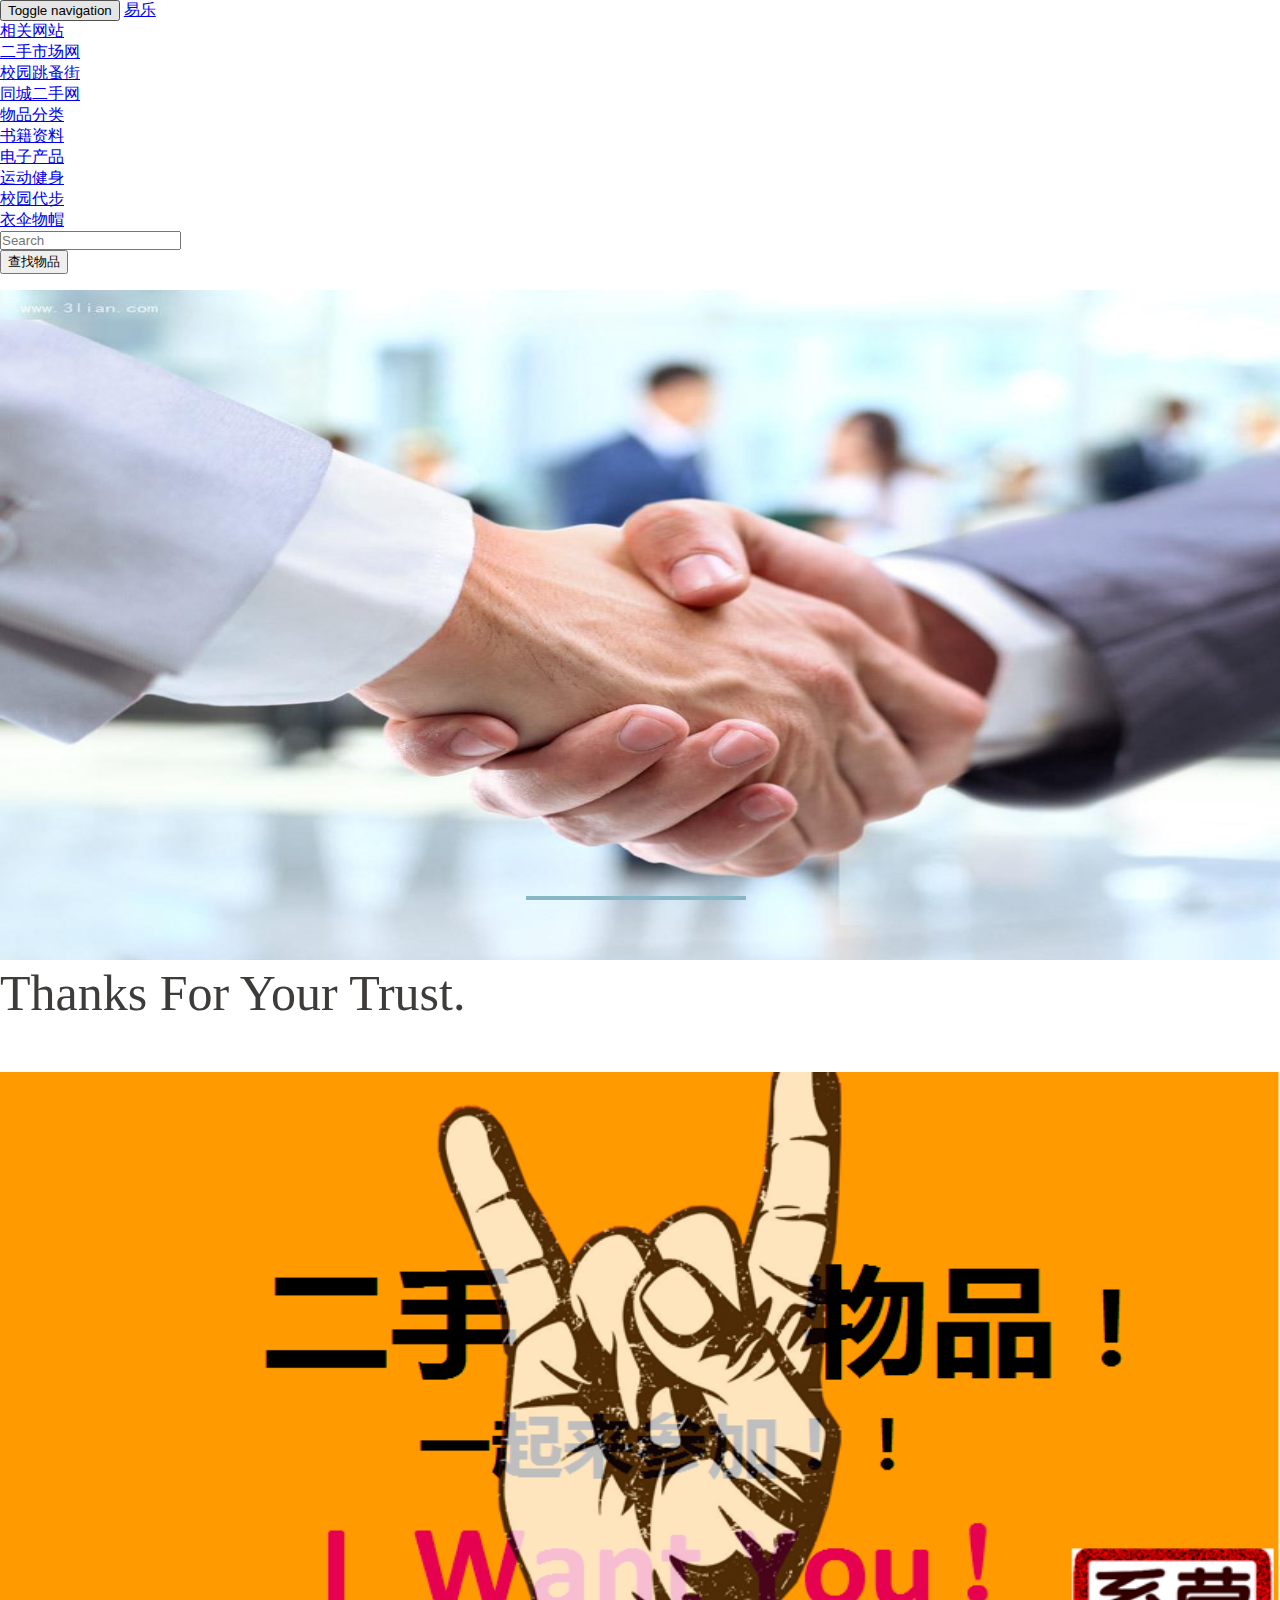
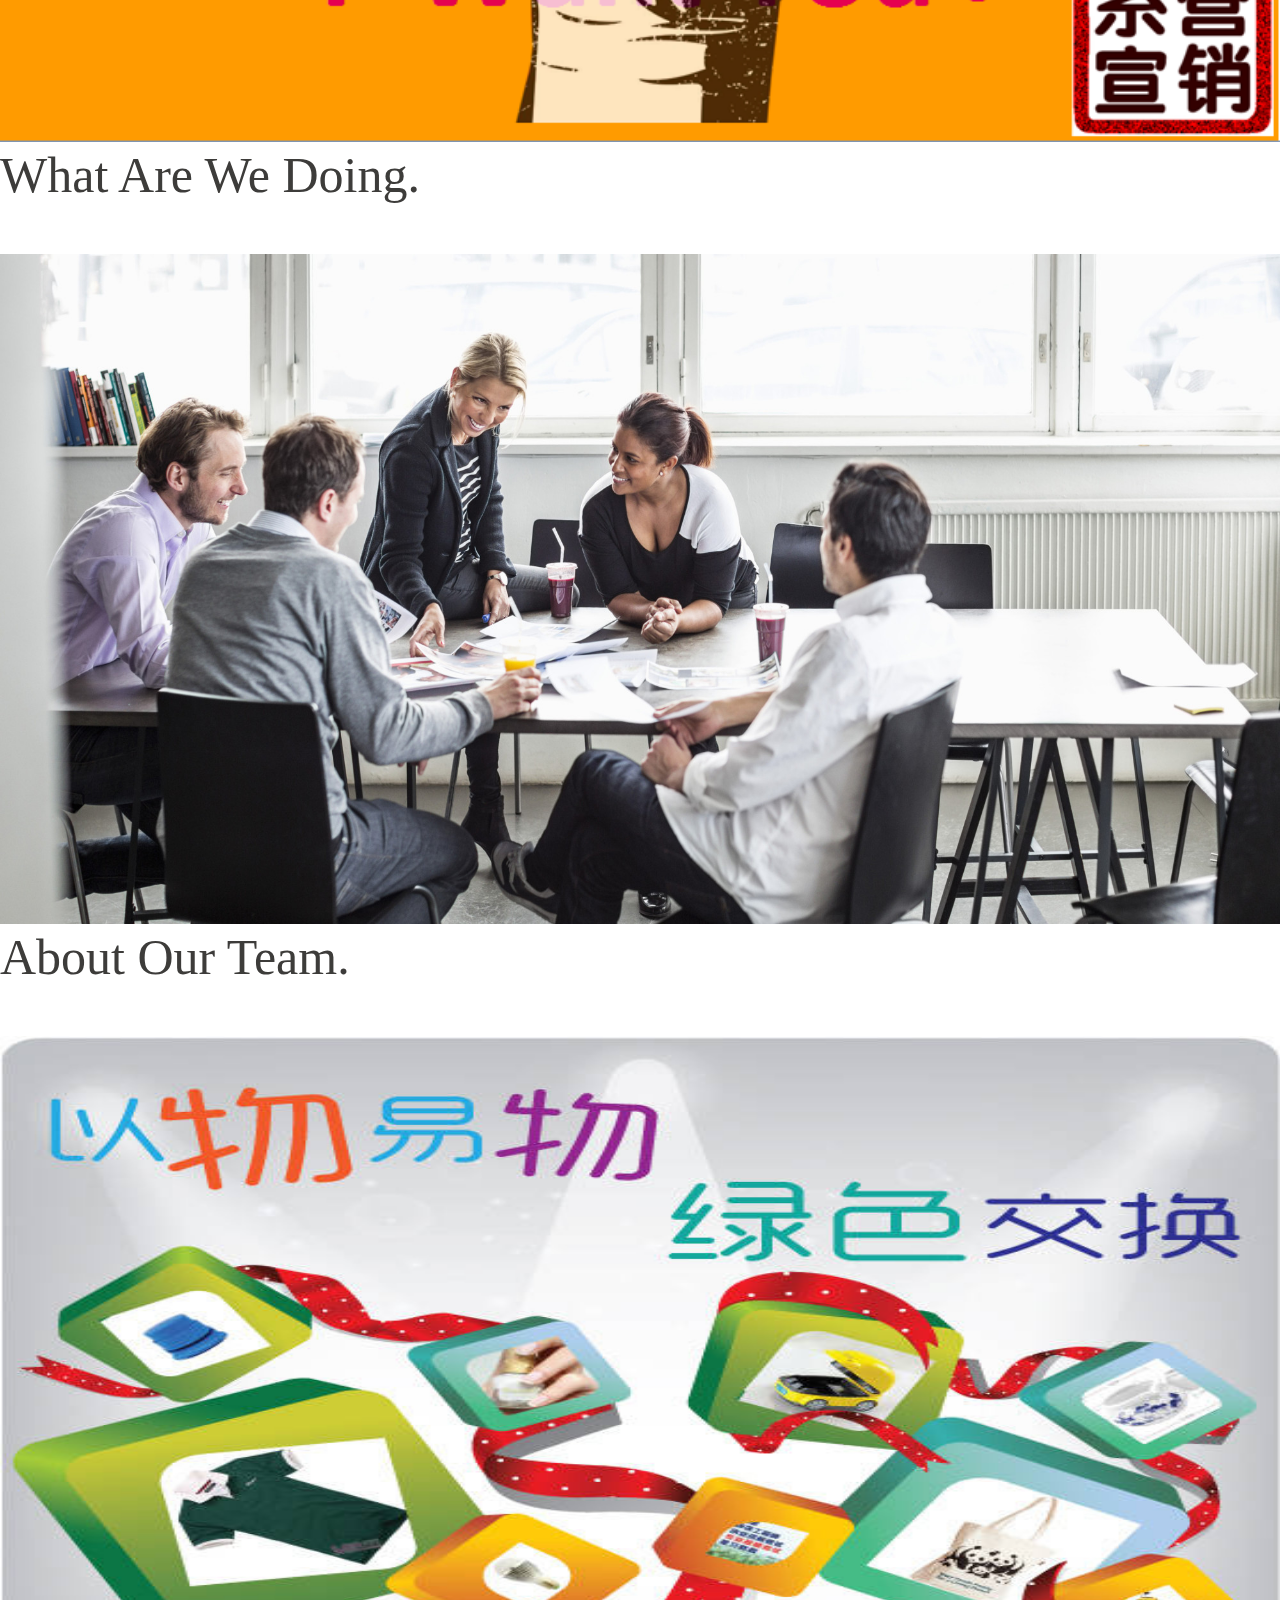
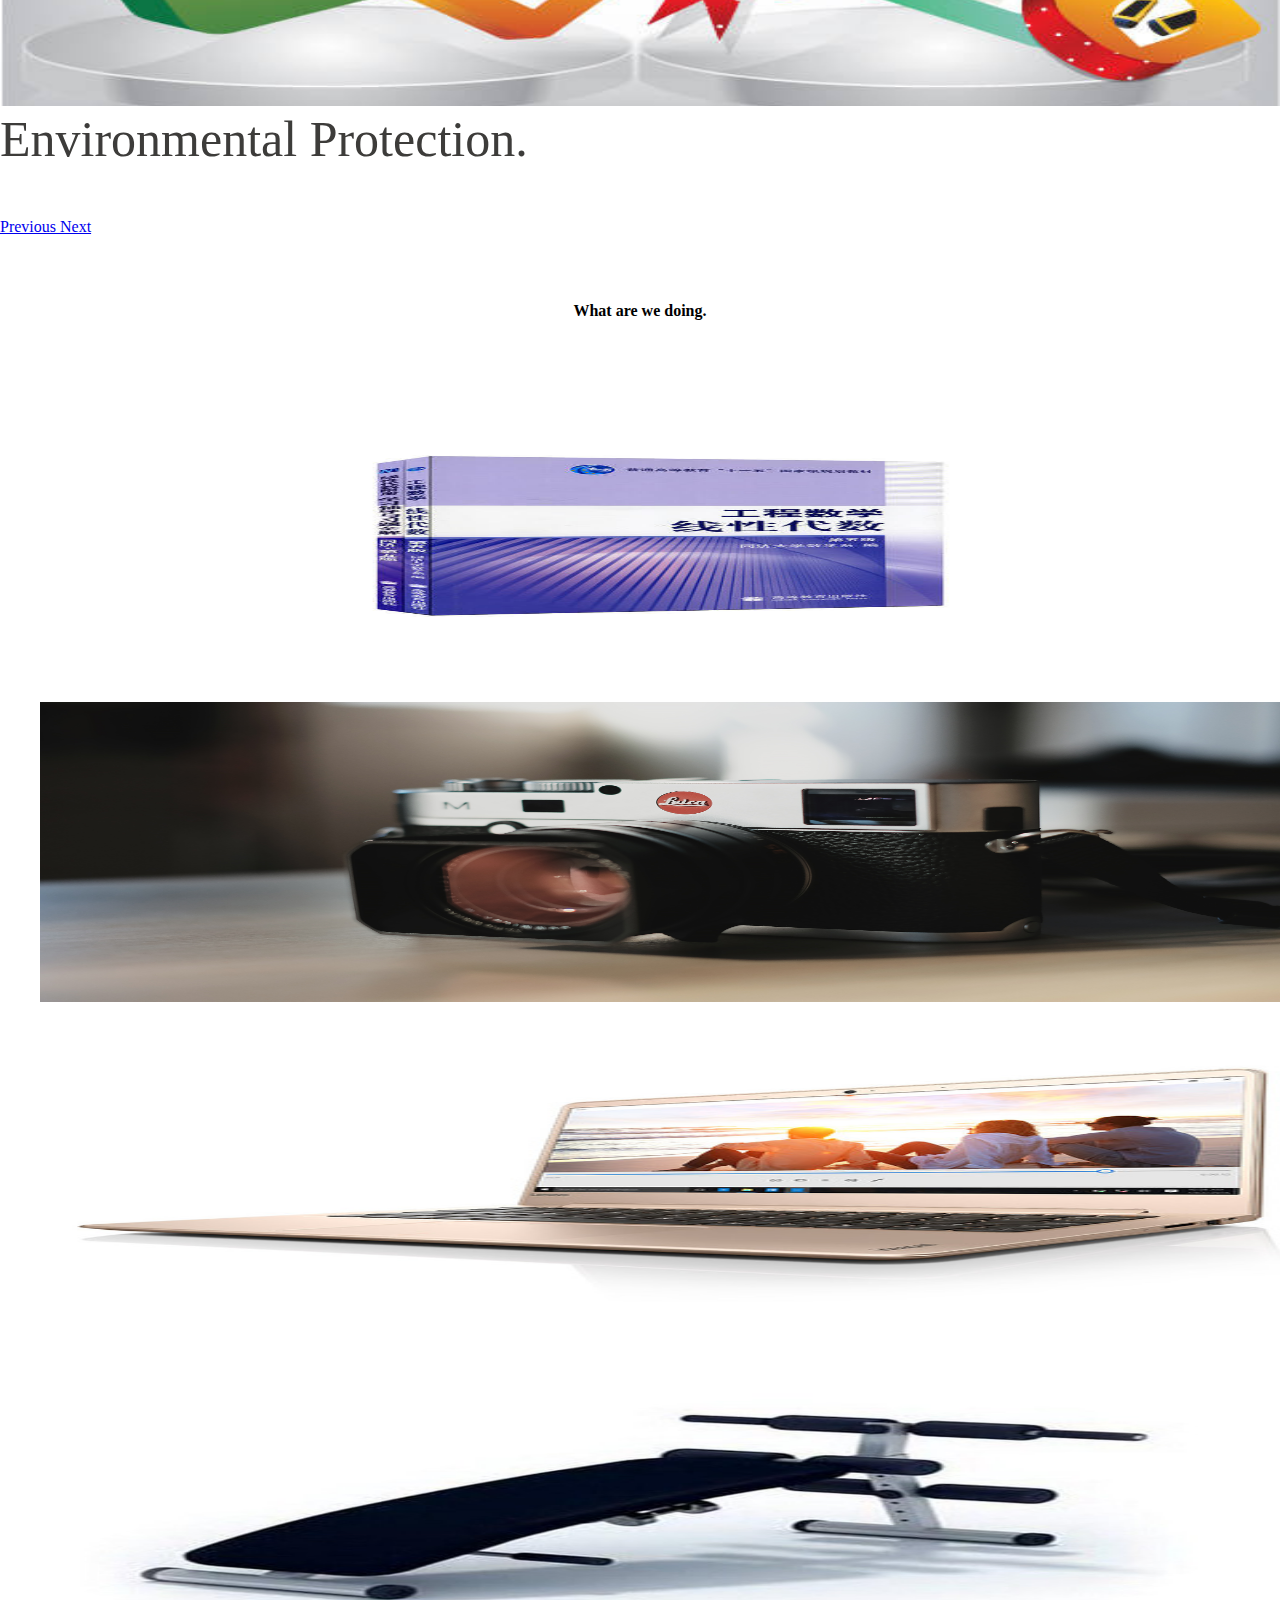
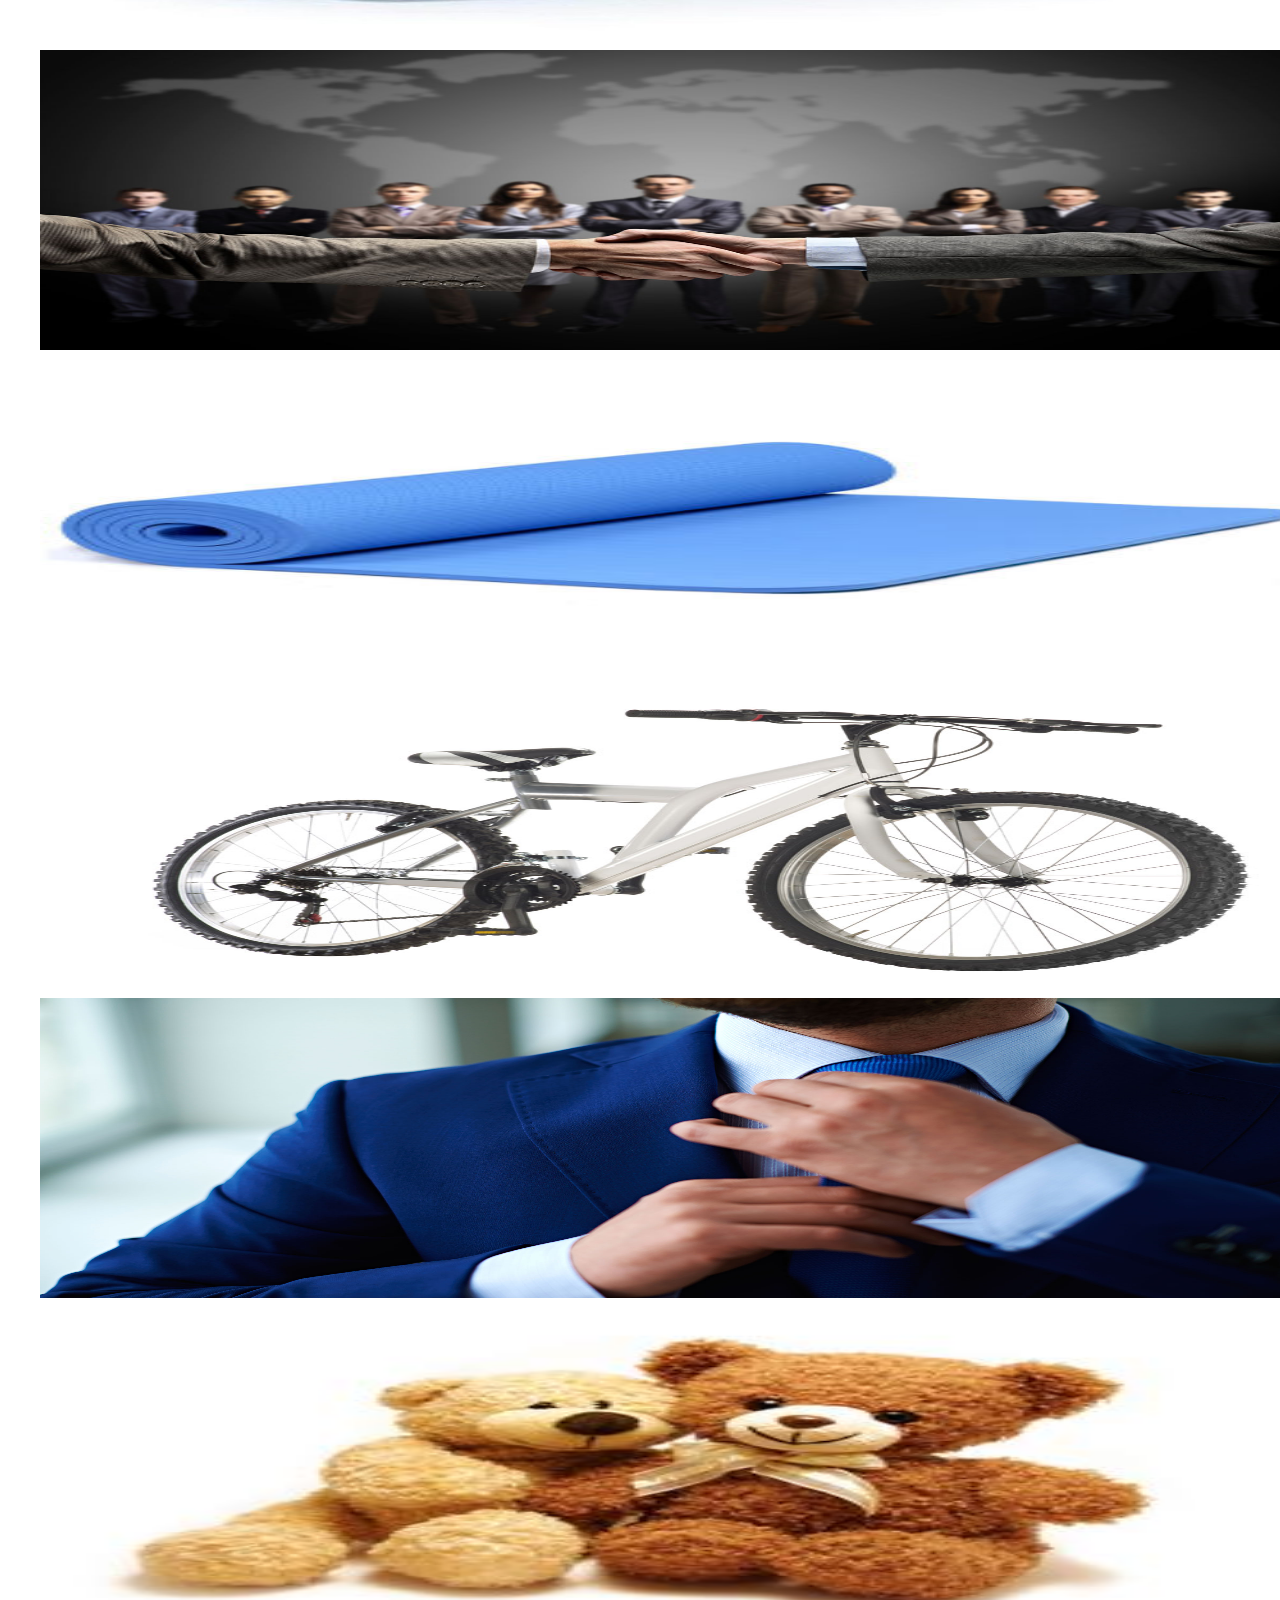
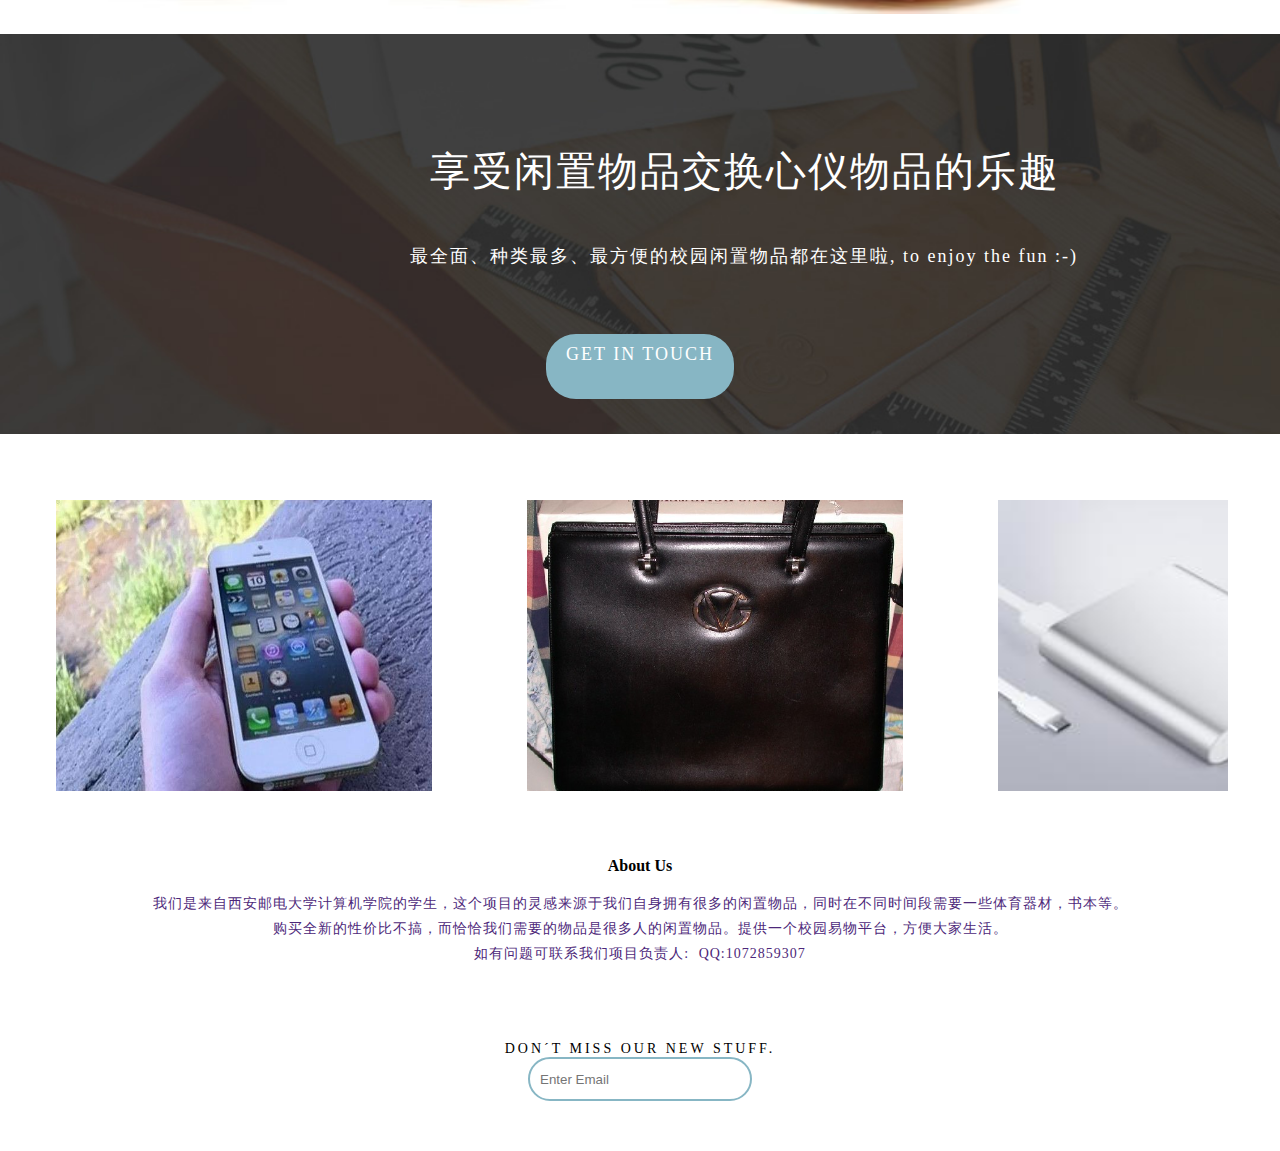
<file: index.html>
<!DOCTYPE html>
<html>
<head>
  <meta charset="utf-8">
  <meta http-equiv="X-UA-Compatible" content="IE=edge,chrome=1"/>
	<title>易乐</title>
	<link rel="stylesheet" type="text/css" href="css/reset.css">
	<link rel="stylesheet" type="text/css" href="css/index.css">
	<link href="http://libs.baidu.com/bootstrap/3.0.3/css/bootstrap.min.css" rel="stylesheet">
   <script src="http://libs.baidu.com/jquery/2.0.0/jquery.min.js"></script>
   <script src="http://libs.baidu.com/bootstrap/3.0.3/js/bootstrap.min.js"></script>
   <script src="js/index.js"></script>
</head>
<body>
<nav id="homeNav" class="navbar navbar-default navbar-inverse">
  <div class="container">
    <!-- Brand and toggle get grouped for better mobile display -->
    <div class="navbar-header">
      <button type="button" class="navbar-toggle collapsed" data-toggle="collapse" data-target="#bs-example-navbar-collapse-1" aria-expanded="false">
        <span class="sr-only">Toggle navigation</span>
        <span class="icon-bar"></span>
        <span class="icon-bar"></span>
        <span class="icon-bar"></span>
      </button>
      <a class="navbar-brand" href="#">易乐</a>
    </div>

    <!-- Collect the nav links, forms, and other content for toggling -->
    <div class="collapse navbar-collapse" id="bs-example-navbar-collapse-1">
      <ul class="nav navbar-nav" id="center">
       <!--  <li class="active"><a href="#">品牌指南 <span class="sr-only">(current)</span></a></li> -->
        <li class="dropdown">
          <a href="#" class="dropdown-toggle" data-toggle="dropdown" role="button" aria-haspopup="true" aria-expanded="false">相关网站<span class="caret"></span></a>
          <ul class="dropdown-menu">
            <li><a href="http://2.zol.com.cn/" target="_blank">二手市场网</a></li>
            <li><a href="http://www.ischoolbar.com/index.php/School/provinces.html" target="_blank">校园跳蚤街</a></li>
            <li><a href="http://xian.ersoso.com/" target="_blank">同城二手网</a></li>
          </ul>
        </li>
        <li class="dropdown">
          <a href="#" class="dropdown-toggle" data-toggle="dropdown" role="button" aria-haspopup="true" aria-expanded="false">物品分类<span class="caret"></span></a>
          <ul class="dropdown-menu">
            <li><a href="books.html" target="_blank">书籍资料</a></li>
            <li><a href="electronics.html" target="_blank">电子产品</a></li>
            <li><a href="sport.html" target="_blank">运动健身</a></li>
            <li><a href="traffic.html" target="_blank">校园代步</a></li>
            <li><a href="clothes.html" target="_blank">衣伞物帽</a></li>
          </ul>
        </li>
      </ul>
      <form class="navbar-form navbar-left" role="search">
        <div class="form-group">
          <input type="text" class="form-control" placeholder="Search">
        </div>
        <button type="submit" class="btn btn-default">查找物品</button>
      </form>
      <div class="log_in">
        <a class="register" href="register.html">注册</a>
        <a class="log" href="Log.html">登陆</a>
      </div>
    </div><!-- /.navbar-collapse -->
  </div><!-- /.container-fluid -->
</nav>

<div id="carousel-example-generic" class="carousel slide" data-ride="carousel" style="margin-top:-20px">
  <!-- Indicators -->
  <ol class="carousel-indicators">
    <li data-target="#carousel-example-generic" data-slide-to="0" class="active"></li>
    <li data-target="#carousel-example-generic" data-slide-to="1"></li>
    <li data-target="#carousel-example-generic" data-slide-to="2"></li>
    <li data-target="#carousel-example-generic" data-slide-to="3"></li>
  </ol>

  <!-- Wrapper for slides -->
  <div class="carousel-inner" role="listbox">
    <div class="item active" id="home-img">
      <img src="img/homebg1.jpg" alt="轮播图片">
      <div id="imgFont" class="carousel-caption">
        Thanks For Your Trust.
      </div>
    </div>
    <div class="item" id="home-img">
      <img src="img/homebg2.jpg" alt="轮播图片">
      <div id="imgFont" class="carousel-caption">
        What Are We Doing.
      </div>
    </div>
    <div class="item" id="home-img">
      <img src="img/homebg3.jpg" alt="轮播图片">
      <div id="imgFont" class="carousel-caption">
        About Our Team.
      </div>
    </div>
    <div class="item" id="home-img">
      <img src="img/homebg4.jpg" alt="轮播图片">
      <div id="imgFont" class="carousel-caption">
         Environmental Protection.
      </div>
    </div>
    
  </div>

  <!-- Controls -->
  <a class="left carousel-control" href="#carousel-example-generic" role="button" data-slide="prev">
    <span class="glyphicon glyphicon-chevron-left" aria-hidden="true"></span>
    <span class="sr-only">Previous</span>
  </a>
  <a class="right carousel-control" href="#carousel-example-generic" role="button" data-slide="next">
    <span class="glyphicon glyphicon-chevron-right" aria-hidden="true"></span>
    <span class="sr-only">Next</span>
  </a>
</div>

<div class="container">
	<div class="row">
		<div class="col-md-12">
			<h2 class="title">What are we doing.
				<span class="border"></span>
			</h2>
		</div>
	</div>
</div>
<div class="container" id="content">
	<div class="row">
	  <div class="col-sm-6 col-md-4">
	    <div class="thumbnail div1">
	      <figure><img src="img/books/xianxingdaishu1.jpg" alt="..."></figure>
	    </div>
	  </div>
	  <div class="col-sm-6 col-md-4">
	    <div class="thumbnail div1">
	      <figure><img src="img/devices/nikon1.jpg" alt="..."></figure>
	    </div>
	  </div>
	  <div class="col-sm-6 col-md-4">
	    <div class="thumbnail div1">
	      <figure><img src="img/devices/pin6.jpg" alt="..."></figure>
	    </div>
	  </div>
	</div>
	<div class="row">
	  <div class="col-sm-6 col-md-4">
	    <div class="thumbnail div1">
	      <figure><img src="img/pao.jpg" alt="..."></figure>
	    </div>
	  </div>
	  <div class="col-sm-6 col-md-4">
	    <div class="thumbnail div1">
	      <figure><img src="img/zhu.jpg" alt="..."></figure>
	    </div>
	  </div>
	  <div class="col-sm-6 col-md-4">
	    <div class="thumbnail div1">
	      <figure><img src="img/yujia.jpg" alt="..."></figure>
	    </div>
	  </div>
	</div>
	<div class="row">
	  <div class="col-sm-6 col-md-4">
	    <div class="thumbnail div1">
	      <figure><img src="img/zixing.jpg" alt="..."></figure>
	    </div>
	  </div>
	  <div class="col-sm-6 col-md-4">
	    <div class="thumbnail div1">
	      <figure><img src="img/cloth.jpg" alt="..."></figure>
	    </div>
	  </div>
	  <div class="col-sm-6 col-md-4">
	    <div class="thumbnail div1">
	      <figure><img src="img/toy.jpg" alt="..."></figure>
	    </div>
	  </div>
	</div>
</div>

<div class="content1">
	<img src="img/bg.jpg">
	<h1>享受闲置物品交换心仪物品的乐趣</h1>
	<h2>最全面、种类最多、最方便的校园闲置物品都在这里啦, to enjoy the fun :-)</h2>
	<div>GET IN TOUCH</div>
</div>

<div id="block2">
  <ul>
    <li><figure><img src="img/flush1.jpg"></figure></li>
    <li><figure><img src="img/flush2.jpg"></figure></li>
    <li><figure><img src="img/flush3.jpg"></figure></li>
    <li><figure><img src="img/flush4.jpg"></figure></li>
    <li><figure><img src="img/flush5.jpg"></figure></li>
    <li><figure><img src="img/flush6.jpg"></figure></li>
    <li><figure><img src="img/flush7.jpg"></figure></li>
  </ul>
</div>

<div class="container">
	<div class="row">
		<div class="col-md-12">
			<h2 class="title">About  Us
				<span class="border"></span>
			</h2>
		</div>
	</div>
	<div class="row">
		<div class="col-md-12">
			<h2 class="conter">我们是来自西安邮电大学计算机学院的学生，这个项目的灵感来源于我们自身拥有很多的闲置物品，同时在不同时间段需要一些体育器材，书本等。<br/>
              购买全新的性价比不搞，而恰恰我们需要的物品是很多人的闲置物品。提供一个校园易物平台，方便大家生活。<br/>
			如有问题可联系我们项目负责人: QQ:1072859307
			<br/><br/>
			</h2>
		</div>
	</div>
</div>

<div class="block3">
	<h3>DON´T MISS OUR NEW STUFF.</h3>
	<input type="text" placeholder="Enter Email" />
</div>
</body>
</html>
</file>
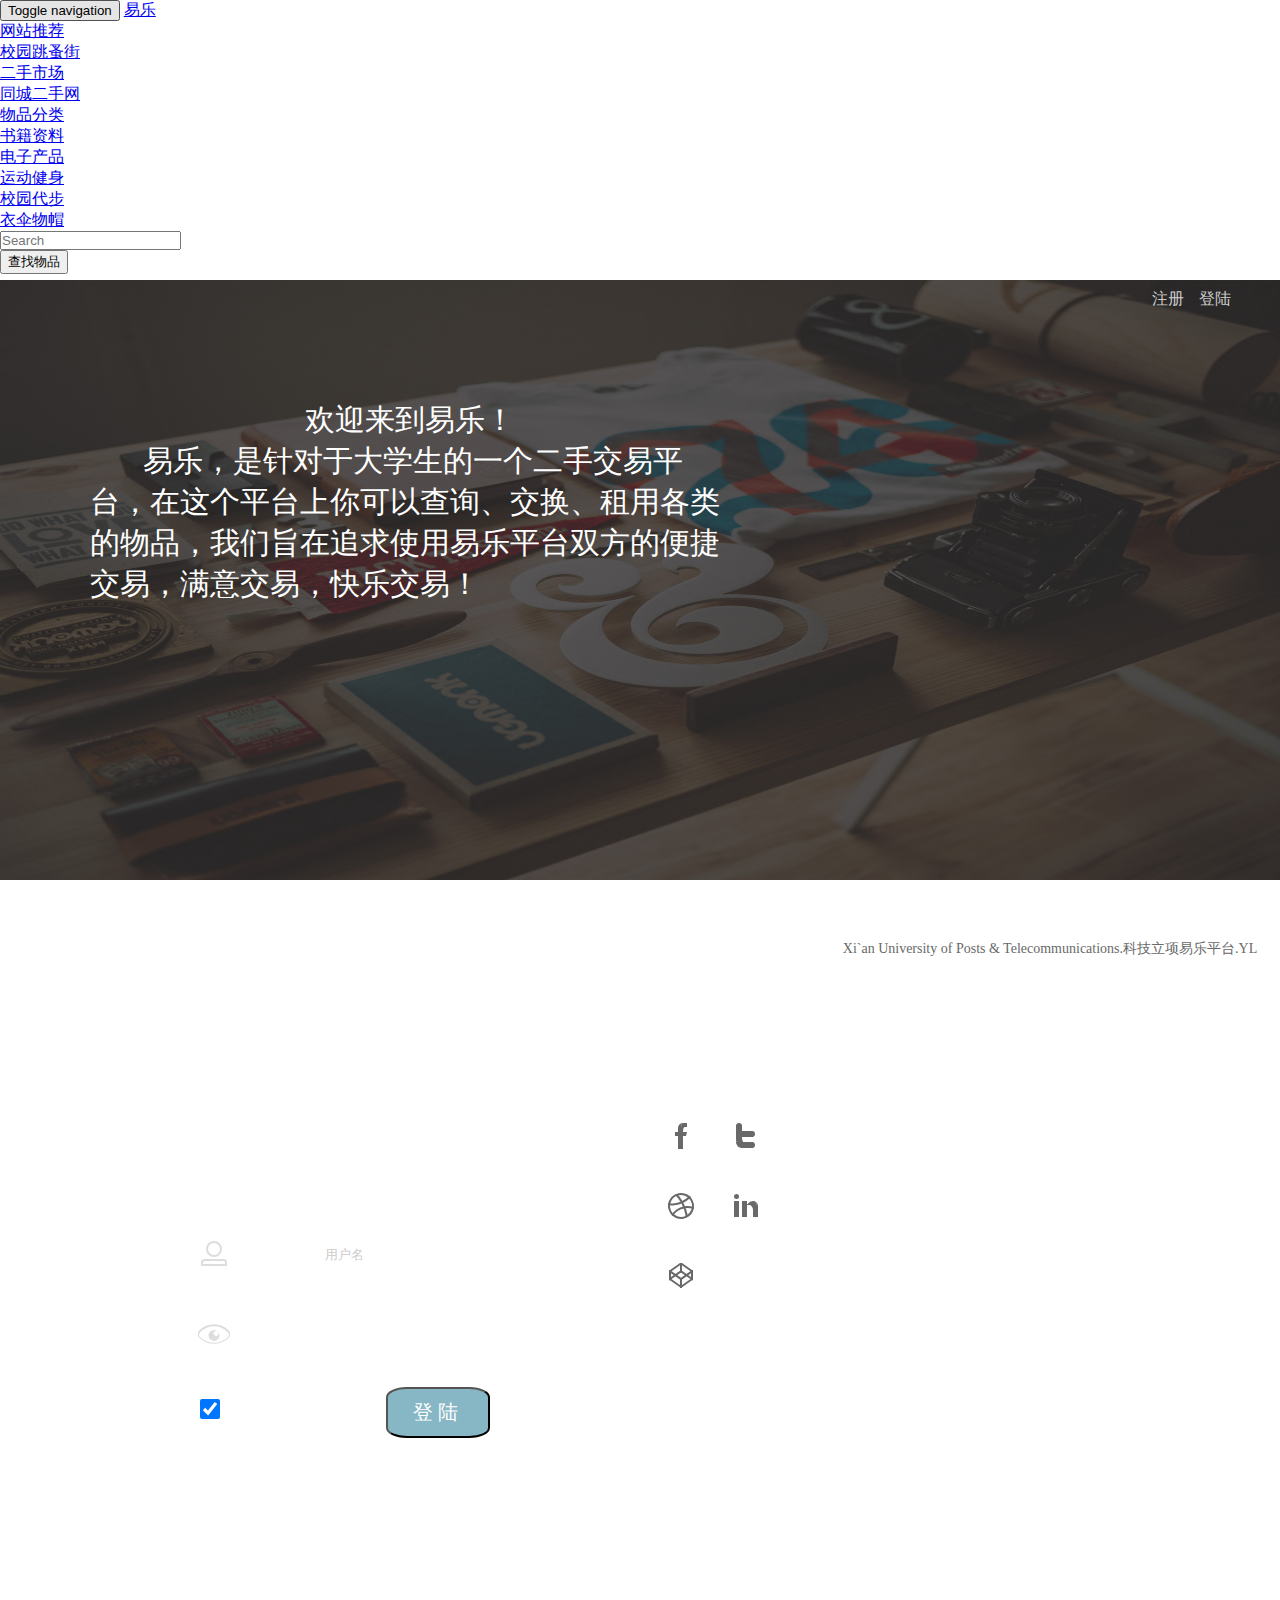
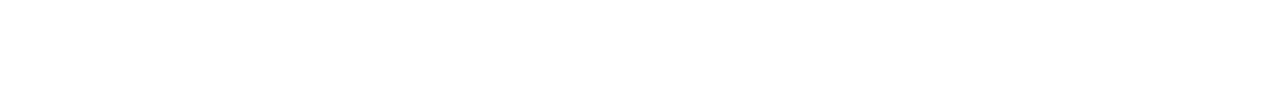
<file: Log.html>
<!DOCTYPE html>
<html lang="en">
<head>
	<meta charset="UTF-8">
  <meta http-equiv="X-UA-Compatible" content="IE=edge,chrome=1"/>
	<title>Log</title>
	<link rel="stylesheet" type="text/css" href="css/reset.css">

	<link href="http://libs.baidu.com/bootstrap/3.0.3/css/bootstrap.min.css" rel="stylesheet">
    <link rel="stylesheet" href="css/icono.min.css">
    <link rel="stylesheet" type="text/css" href="css/log.css">
   <script src="http://libs.baidu.com/jquery/2.0.0/jquery.min.js"></script>
   <script src="http://libs.baidu.com/bootstrap/3.0.3/js/bootstrap.min.js"></script>
</head>
<body>
	<nav id="homeNav" class="navbar navbar-default navbar-inverse">
  <div class="container">
    <!-- Brand and toggle get grouped for better mobile display -->
    <div class="navbar-header">
      <button type="button" class="navbar-toggle collapsed" data-toggle="collapse" data-target="#bs-example-navbar-collapse-1" aria-expanded="false">
        <span class="sr-only">Toggle navigation</span>
        <span class="icon-bar"></span>
        <span class="icon-bar"></span>
        <span class="icon-bar"></span>
      </button>
      <a class="navbar-brand" href="index.html">易乐</a>
    </div>

    <!-- Collect the nav links, forms, and other content for toggling -->
    <div class="collapse navbar-collapse" id="bs-example-navbar-collapse-1">
      <ul class="nav navbar-nav" id="center">
       <!--  <li class="active"><a href="#">品牌指南 <span class="sr-only">(current)</span></a></li> -->
        <li class="dropdown">
          <a href="#" class="dropdown-toggle" data-toggle="dropdown" role="button" aria-haspopup="true" aria-expanded="false">网站推荐<span class="caret"></span></a>
          <ul class="dropdown-menu">
            <li><a href="http://www.ischoolbar.com/index.php/School/provinces.html" target="_blank">校园跳蚤街</a></li>
            <li><a href="http://2.zol.com.cn/" target="_blank">二手市场</li>
            <li><a href="http://xian.ersoso.com/" target="_blank">同城二手网</a></li>
          </ul>
        </li>
        <li class="dropdown">
          <a href="#" class="dropdown-toggle" data-toggle="dropdown" role="button" aria-haspopup="true" aria-expanded="false">物品分类<span class="caret"></span></a>
          <ul class="dropdown-menu">
            <li><a href="books.html">书籍资料</a></li>
            <li><a href="electronics.html">电子产品</a></li>
            <li><a href="sport.html">运动健身</a></li>
            <li><a href="traffic.html">校园代步</a></li>
            <li><a href="clothes.html">衣伞物帽</a></li>
          </ul>
        </li>
      </ul>
      <form class="navbar-form navbar-left" role="search">
        <div class="form-group">
          <input type="text" class="form-control" placeholder="Search">
        </div>
        <button type="submit" class="btn btn-default">查找物品</button>
      </form>
      <div class="RegisterLog">
        <a class="Register" href="register.html">注册</a>
        <a class="Log" href="Log.html">登陆</a>
      </div>
    </div><!-- /.navbar-collapse -->
  </div><!-- /.container-fluid -->
</nav>
<div class="content">
  <img class="log_bg" src="img/log_bg.jpg">
  <div class="explain">
    <div class="explain-cont"><center>欢迎来到易乐！</center>&nbsp&nbsp&nbsp&nbsp&nbsp&nbsp&nbsp易乐，是针对于大学生的一个二手交易平台，在这个平台上你可以查询、交换、租用各类的物品，我们旨在追求使用易乐平台双方的便捷交易，满意交易，快乐交易！</div>
  </div>
	<div class="register_div">
		<form id="register_form" class="log_form" action="" method="GET">
			<span class="icono icono-user"></span>&nbsp用户名
			<input class="log" type="text" value="用户名" onfocus="if(this.value=='用户名'){this.value=''};this.style.color='#000'" / ><br/>
			<span class="icono icono-eye"></span>&nbsp密码&nbsp&nbsp&nbsp     
			<input class="log" type="password" value="" onfocus="this.style.color='#000'" /><br/>
			<input class="check" type="checkbox" checked="checked"></input><span class="remember_pass">记住密码</span>
      <button id="btn" class="btn Log_btn">登陆</button>
		</form>
	</div>
</div>
<div class="bottom">
  <p class="school">Xi`an University of Posts & Telecommunications.科技立项易乐平台.YL</p>
  <div class="icnon_totle">
    <div><span class="icono-facebook"></span></div>
    <div><span class="icono-twitter"></span></div>
    <div><span class="icono-dribbble"></span></div>
    <div><span class="icono-linkedIn"></span></div>
    <div><span class="icono-codepen"></span></div>
  </div>
</div>
<script type="text/javascript">    
    $(function () {
        //取出有log类的input域
        $('#register_form input.log').each(function () {
            //使用data方法存储数据
            $(this).data("txt", $.trim($(this).val()));
        }).focus(function () {
            // 获得焦点时判断域内的值是否和默认值相同，如果相同则清空
            if ($.trim($(this).val()) === $(this).data("txt")) {
                $(this).val("");
            }
        }).blur(function () {
            // 为有class log的域添加blur时间来恢复默认值
            // 但如果class是once则忽略
            if ($.trim($(this).val()) === "" && !$(this).hasClass("once")) {
                //Restore saved data
                $(this).val($(this).data("txt"));
                $(this).val().css("color",'#ccc');
            }
        });
    });
</script>
</body>
</html>
</file>
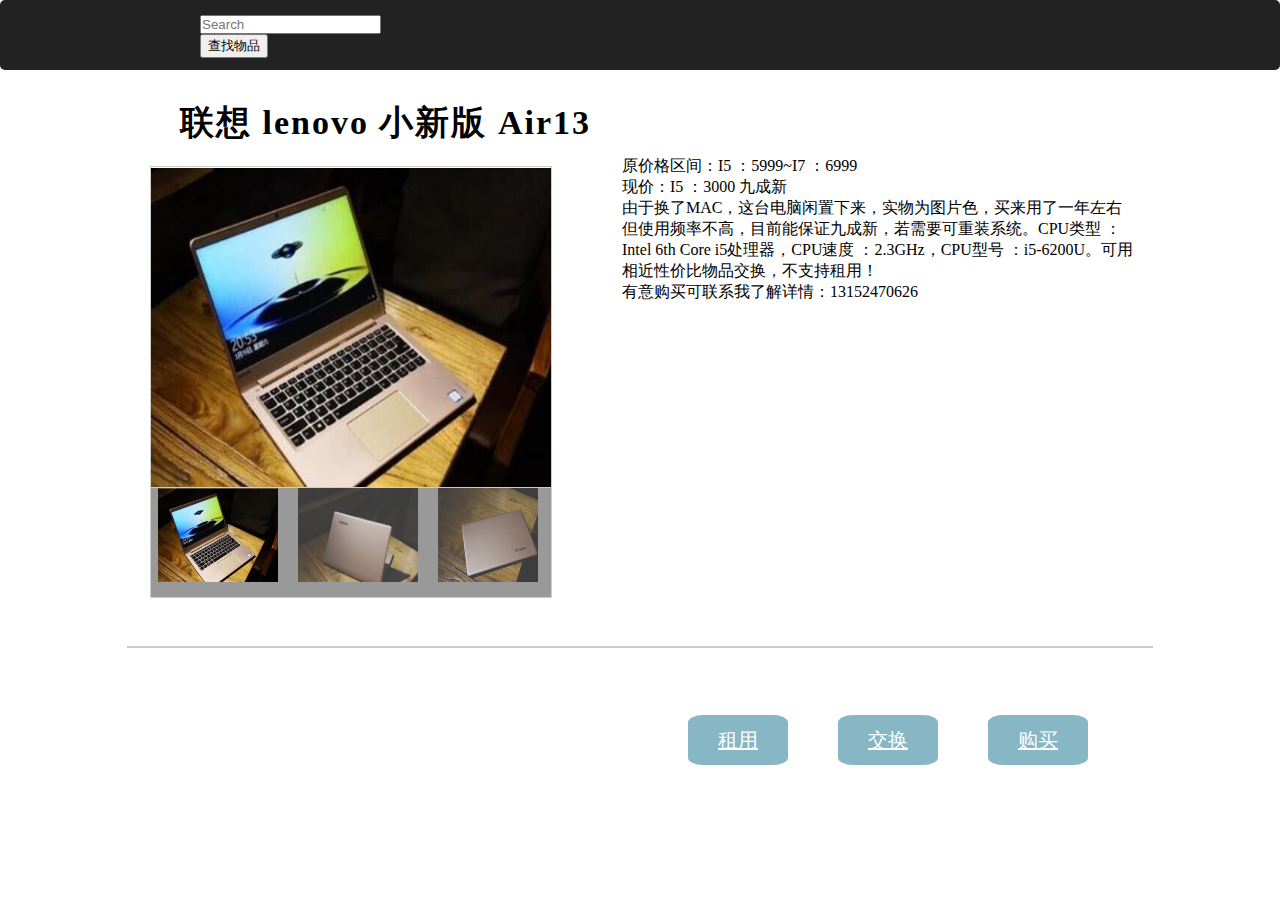
<file: No1.html>
<!DOCTYPE html>
<html lang="en">
<head>
	<meta charset="utf-8">
	<meta http-equiv="X-UA-Compatible" content="IE=edge,chrome=1"/>
	<title>易乐</title>
	<link rel="stylesheet" type="text/css" href="img/css.css">
	<link rel="stylesheet" type="text/css" href="css/reset.css">
	<link rel="stylesheet" type="text/css" href="css/index.css">
	<link href="http://libs.baidu.com/bootstrap/3.0.3/css/bootstrap.min.css" rel="stylesheet">
   <script src="http://libs.baidu.com/jquery/2.0.0/jquery.min.js"></script>
   <script src="http://libs.baidu.com/bootstrap/3.0.3/js/bootstrap.min.js"></script>
   <script src="js/index.js"></script>
</head>
<body>
<nav id="homeNav" class="navbar navbar-default navbar-inverse">
    <!-- Collect the nav links, forms, and other content for toggling -->
    <form id="btn" class="navbar-form navbar-left" role="search">
        <div class="form-group">
          <input type="text" class="form-control" placeholder="Search">
        </div>
        <button type="submit" class="btn btn-default">查找物品</button>
    </form>

    <div class="nav1">
    	 <a class="anav" href="index.html">主页</a>
    	<a id="anav1" class="anav" href="#">品牌指南</a>
    	<a id="anav2" class="anav" href="#">用途分类</a>
    </div>
 
</nav>
<div id="hide">
	<ul id="brand"> 
		<li><a href="http://www.ischoolbar.com/index.php/School/provinces.html" target="_blank">校园跳蚤街</a></li>
        <li><a href="http://2.zol.com.cn/" target="_blank">二手市场</li>
        <li><a href="http://xian.ersoso.com/" target="_blank">同城二手网</a></li>
	</ul> 
	<ul id="use"> 
		<li><a href="books.html" target="_blank">书籍资料</a></li>
        <li><a href="electronics.html" target="_blank">电子产品</a></li>
        <li><a href="sport.html" target="_blank">运动健身</a></li>
        <li><a href="traffic.html" target="_blank">校园代步</a></li>
        <li><a href="clothes.html" target="_blank">衣伞物帽</a></li>
	 </ul>
</div>
<p class="name">联想 lenovo 小新版 Air13</p>
<div id="playimages" class="play"> 
    <ul class="big_pic"> 
 
		<div class="prev"></div> 
		<div class="next"></div> 
		
		<a class="mark_left" href="javascript:;"></a> 
		<a class="mark_right" href="javascript:;"></a> 

		
        <li style="z-index:1;"><img src="img/air7.jpg" /></li> 
        <li><img src="img/air3.jpg" /></li> 
        <li><img src="img/air5.jpg" /></li> 
        <li><img src="img/air2.jpg" /></li> 
        <li><img src="img/air4.jpg" /></li> 
        <li><img src="img/air6.jpg" /></li> 
    </ul> 
    <div class="small_pic"> 
        <ul style="width:390px;"> 
            <li style="filter: 100; opacity: 1;"><img src="img/air7.jpg" /></li> 
            <li><img src="img/air3.jpg" /></li> 
            <li><img src="img/air5.jpg" /></li> 
            <li><img src="img/air2.jpg" /></li> 
            <li><img src="img/air4.jpg" /></li> 
            <li><img src="img/air6.jpg" /></li> 
        </ul> 
    </div> 
</div>
<div class="information">
	<h3>原价格区间：I5 ：5999~I7 ：6999</h3>
	<h3>现价：I5 ：3000  九成新</h3>
	<p>由于换了MAC，这台电脑闲置下来，实物为图片色，买来用了一年左右但使用频率不高，目前能保证九成新，若需要可重装系统。CPU类型 ：Intel 6th Core i5处理器，CPU速度 ：2.3GHz，CPU型号 ：i5-6200U。可用相近性价比物品交换，不支持租用！<br/>有意购买可联系我了解详情：13152470626</p>
</div>
<div class="change">
	<a href="Log.html">租用</a>
	<a href="Log.html">交换</a>
	<a href="Log.html">购买</a>
</div>
<div class="footer"></div>
<script src="js/move.js"></script>
<script type="text/javascript">
	function getByClass(oParent,sClass){
		var aEle=oParent.getElementsByTagName('*');
		var result =[];
		for (var i = 0; i < aEle.length; i++) {
			if(aEle[i].className==sClass){
				result.push(aEle[i]);
			}
		}
		return result;
	}
	window.onload=function(){
		var oDiv=document.getElementById('playimages');
		var oBtnPrev=getByClass(oDiv,'prev')[0];
		var oBtnNext=getByClass(oDiv,'next')[0];
		var oMarkLeft=getByClass(oDiv,'mark_left')[0];
		var oMarkRight=getByClass(oDiv,'mark_right')[0];

		var oDivSmall=getByClass(oDiv,'small_pic')[0];
		var oUlSmall=oDivSmall.getElementsByTagName('ul')[0];
		var aLiSmall=oDivSmall.getElementsByTagName('li'); 

		var oUlBig=getByClass(oDiv,'big_pic')[0];
		var aLiBig=oUlBig.getElementsByTagName('li');

		var nowZIndex=2;
		var now=0;

		oUlSmall.style.width=aLiSmall.length*aLiSmall[0].offsetWidth+'px';
		
		//左右按钮
		oBtnPrev.onmouseover=oMarkLeft.onmouseover=function(){
			move(oBtnPrev,'opacity',100);
		}
		oBtnPrev.onmouseout=oMarkLeft.onmouseout=function(){
			move(oBtnPrev,'opacity',0);
		}
		oBtnNext.onmouseover=oMarkRight.onmouseover=function(){
			move(oBtnNext,'opacity',100);
		}
		oBtnNext.onmouseout=oMarkRight.onmouseout=function(){
			move(oBtnNext,'opacity',0);
		}	
		//大图切换
		for (var i = 0; i < aLiSmall.length; i++) {
			aLiSmall[i].index=i;
			aLiSmall[i].onclick=function(){
				if(this.index==now) return;
				now=this.index;
				tab();
			}
			aLiSmall[i].onmouseover=function(){
				move(this,'opacity',100);
			};
			aLiSmall[i].onmouseout=function(){
				if(this.index!=now)
				{
					move(this,'opacity',60);
				}
			};
		}

		function tab(){
			aLiBig[now].style.zIndex=nowZIndex++;

			for (var i = 0; i < aLiSmall.length; i++) {
				move(aLiSmall[i],'opacity',60);
			}
			move(aLiSmall[now],'opacity',100);

			aLiBig[now].style.height=0;
			move(aLiBig[now],'height',320);

			if(now==0)
			{
				move(oUlSmall,'left',0)
			}
			else if(now==aLiSmall.length-1)
			{
				move(oUlSmall,'left',-(now-2)*aLiSmall[0].offsetWidth);
			}
			else{
				move(oUlSmall,'left',-(now-1)*aLiSmall[0].offsetWidth);
			}
		}

		oBtnPrev.onclick=function(){
			now--;
			if (now==-1) {
				now=aLiSmall.length-1;
			}
			tab();
		}
		oBtnNext.onclick=function(){
			now++;
			if(now==aLiSmall.length){
				now=0;
			}
			tab();
		}
		var timer=setInterval(oBtnNext.onclick,2000);
		oDiv.onmouseover=function(){
			clearInterval(timer);
		}
		oDiv.onmouseout=function(){
			timer=setInterval(oBtnNext.onclick,2000);
		}
		var brand=document.getElementById('brand');
		var use=document.getElementById('use');
		var anav1=document.getElementById('anav1');
		var anav2=document.getElementById('anav2');

		brand.onmouseover=anav1.onmouseover=function(){
			brand.style.display='block';
			brand.style.zIndex='999';
		}
		brand.onmouseout=anav1.onmouseout=function(){
			brand.style.display='none';
		}
		use.onmouseover=anav2.onmouseover=anav2.onclick=function(){
			use.style.display='block';
			use.style.zIndex='999';
		}
		use.onmouseout=anav2.onmouseout=function(){
			use.style.display='none';
		}
	};
</script>
</body>
</html>
</file>
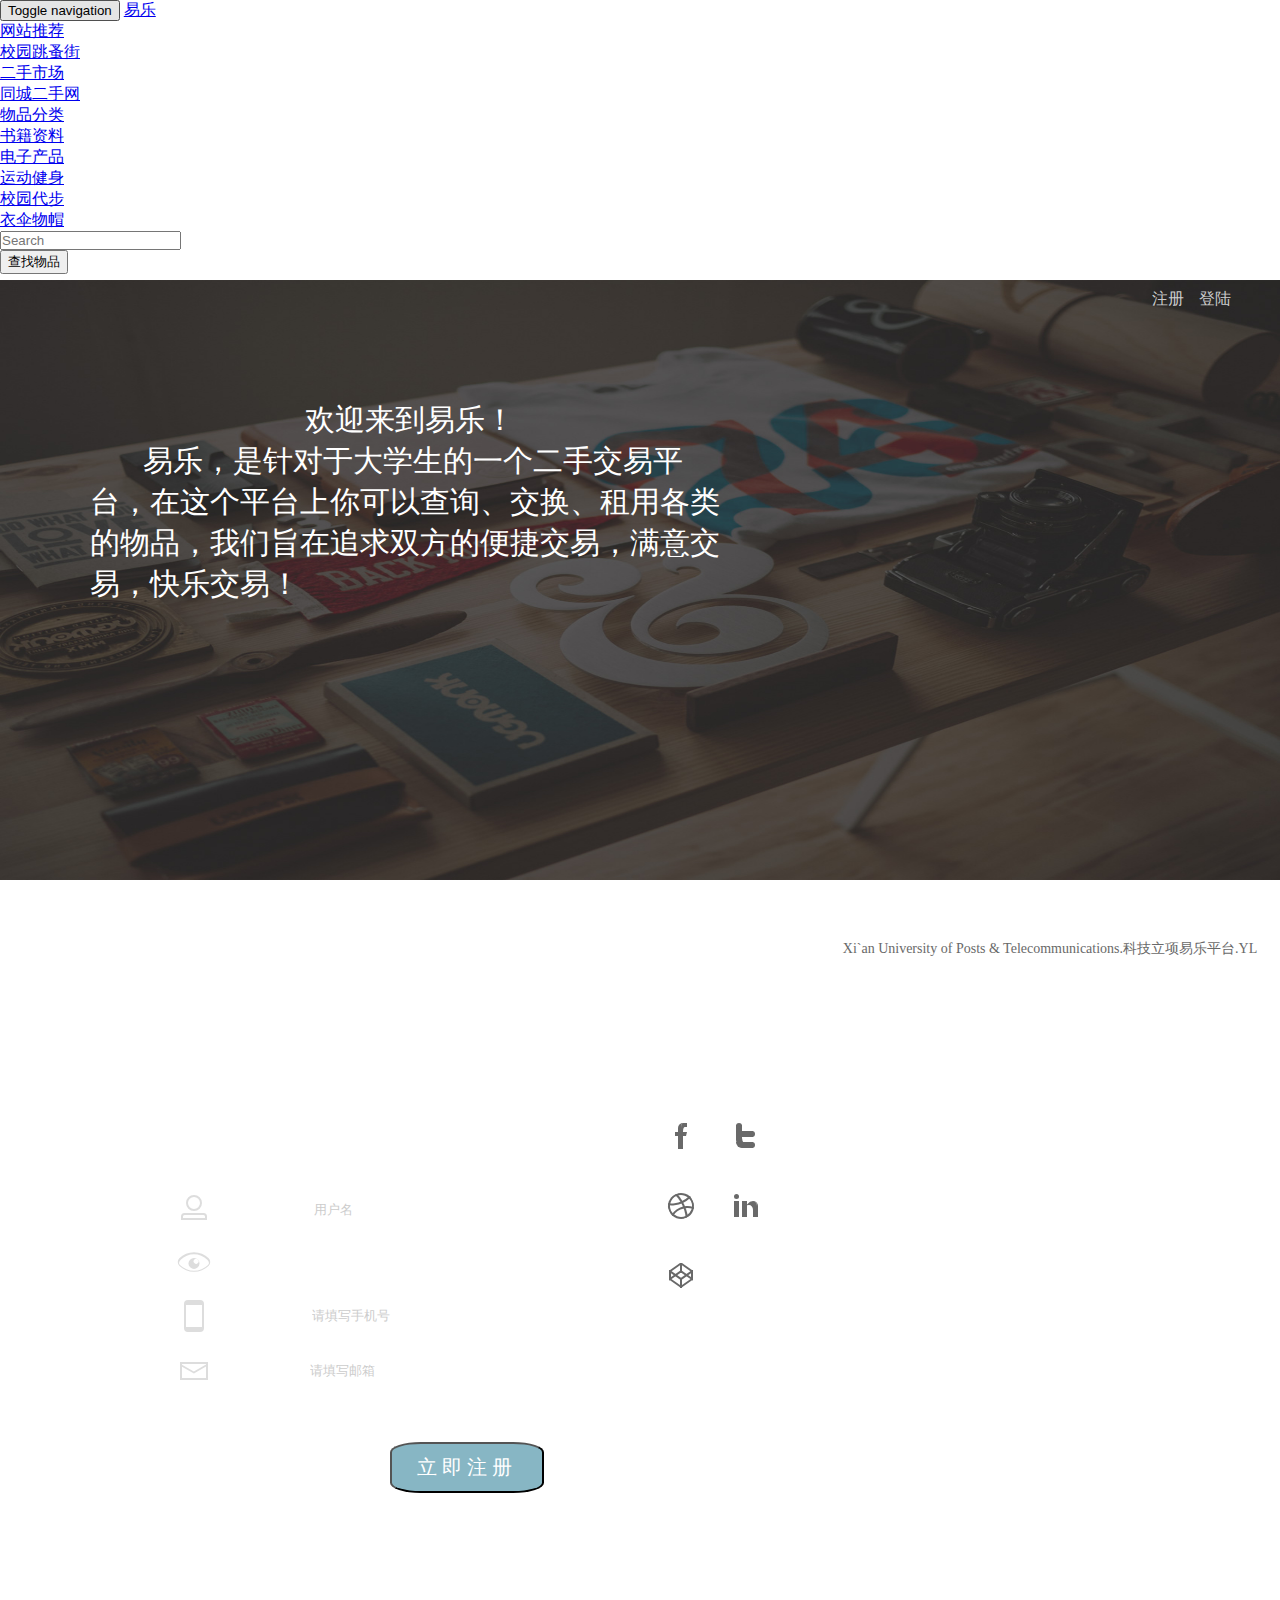
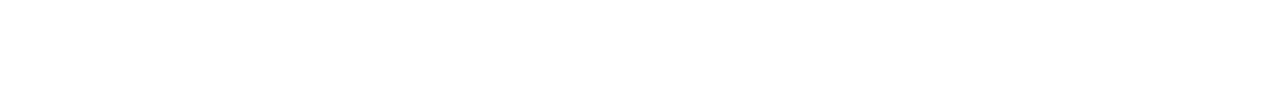
<file: register.html>
<!DOCTYPE html>
<html lang="en">
<head>
    <meta charset="UTF-8">
    <meta http-equiv="X-UA-Compatible" content="IE=edge,chrome=1"/>
    <title>register</title>
    <link rel="stylesheet" type="text/css" href="css/reset.css">
    <link href="http://libs.baidu.com/bootstrap/3.0.3/css/bootstrap.min.css" rel="stylesheet">
    <link rel="stylesheet" href="css/icono.min.css">
    <link rel="stylesheet" type="text/css" href="css/log.css">
    <script src="http://libs.baidu.com/jquery/2.0.0/jquery.min.js"></script>
    <script src="http://libs.baidu.com/bootstrap/3.0.3/js/bootstrap.min.js"></script>
</head>
<body>
	<nav id="homeNav" class="navbar navbar-default navbar-inverse">
  <div class="container">
    <!-- Brand and toggle get grouped for better mobile display -->
    <div class="navbar-header">
      <button type="button" class="navbar-toggle collapsed" data-toggle="collapse" data-target="#bs-example-navbar-collapse-1" aria-expanded="false">
        <span class="sr-only">Toggle navigation</span>
        <span class="icon-bar"></span>
        <span class="icon-bar"></span>
        <span class="icon-bar"></span>
      </button>
      <a class="navbar-brand" href="index.html">易乐</a>
    </div>

    <!-- Collect the nav links, forms, and other content for toggling -->
    <div class="collapse navbar-collapse" id="bs-example-navbar-collapse-1">
      <ul class="nav navbar-nav" id="center">
       <!--  <li class="active"><a href="#">品牌指南 <span class="sr-only">(current)</span></a></li> -->
        <li class="dropdown">
          <a href="#" class="dropdown-toggle" data-toggle="dropdown" role="button" aria-haspopup="true" aria-expanded="false">网站推荐 <span class="caret"></span></a>
          <ul class="dropdown-menu">
            <li><a href="http://www.ischoolbar.com/index.php/School/provinces.html" target="_blank">校园跳蚤街</a></li>
            <li><a href="http://2.zol.com.cn/" target="_blank">二手市场</li>
            <li><a href="http://xian.ersoso.com/" target="_blank">同城二手网</a></li>
          </ul>
        </li>
        <li class="dropdown">
          <a href="#" class="dropdown-toggle" data-toggle="dropdown" role="button" aria-haspopup="true" aria-expanded="false">物品分类<span class="caret"></span></a>
          <ul class="dropdown-menu">
            <li><a href="books.html">书籍资料</a></li>
            <li><a href="electronics.html">电子产品</a></li>
            <li><a href="sport.html">运动健身</a></li>
            <li><a href="traffic.html">校园代步</a></li>
            <li><a href="clothes.html">衣伞物帽</a></li>
          </ul>
        </li>
      </ul>
      <form class="navbar-form navbar-left" role="search">
        <div class="form-group">
          <input type="text" class="form-control" placeholder="Search">
        </div>
        <button type="submit" class="btn btn-default">查找物品</button>
      </form>
      <div class="RegisterLog">
        <a class="Register" href="register.html">注册</a>
        <a class="Log" href="Log.html">登陆</a>
      </div>
    </div><!-- /.navbar-collapse -->
  </div><!-- /.container-fluid -->
</nav>
<div class="content">
  <img class="log_bg" src="img/log_bg.jpg">
  <div class="explain">
    <div class="explain-cont"><center>欢迎来到易乐！</center>&nbsp&nbsp&nbsp&nbsp&nbsp&nbsp&nbsp易乐，是针对于大学生的一个二手交易平台，在这个平台上你可以查询、交换、租用各类的物品，我们旨在追求双方的便捷交易，满意交易，快乐交易！</div>
  </div>
	<div class="register_div">
		<form id="register_form" class="register_form" action="" method="GET">
			<span class="icono icono-user"></span>&nbsp用户名
			<input class="log" type="text" value="用户名" onfocus="if(this.value=='用户名'){this.value=''};this.style.color='#000'" /><br/>
			<span class="icono icono-eye"></span>&nbsp密码&nbsp&nbsp&nbsp     
			<input class="log" type="password" value="" onfocus="this.style.color='#000'" /><br/>
			<span class="icono icono-iphoneBold"></span>&nbsp手机&nbsp&nbsp&nbsp  
			<input class="log" type="text" value="请填写手机号" onfocus="this.style.color='#000'" /><br/>
			<span class="icono icono-mail"></span>&nbsp邮箱&nbsp&nbsp&nbsp  
			<input class="log" type="text" value="请填写邮箱" onfocus="this.style.color='#000'" />	<br/>
      <button id="btn" class="btn">立即注册</button>
		</form>
	</div>
</div>
<div class="bottom">
  <p class="school">Xi`an University of Posts & Telecommunications.科技立项易乐平台.YL</p>
  <div class="icnon_totle">
    <div><span class="icono-facebook"></span></div>
    <div><span class="icono-twitter"></span></div>
    <div><span class="icono-dribbble"></span></div>
    <div><span class="icono-linkedIn"></span></div>
    <div><span class="icono-codepen"></span></div>
  </div>
</div>
<script type="text/javascript">    
    $(function () {
        //取出有log类的input域
        $('#register_form input.log').each(function () {
            //使用data方法存储数据
            $(this).data("txt", $.trim($(this).val()));
        }).focus(function () {
            // 获得焦点时判断域内的值是否和默认值相同，如果相同则清空
            if ($.trim($(this).val()) === $(this).data("txt")) {
                $(this).val("");
            }
        }).blur(function () {
            // 为有class log的域添加blur时间来恢复默认值
            // 但如果class是once则忽略
            if ($.trim($(this).val()) === "" && !$(this).hasClass("once")) {
                //Restore saved data
                $(this).val($(this).data("txt"));
                $(this).val().css("color",'#ccc');
            }
        });
    });
</script>
</body>
</html>
</file>
<file: css/index.css>
#carousel-example-generic #home-img img{
	width: 100%;
	height: 670px;
}
#imgFont{
	font-size: 50px;
	color: #3d3c3a;
	margin-bottom: 50px;
}
#content{
	margin-top: 50px;
}
#content .row .thumbnail img{
	width: 100%;
	height: 300px;
}
#content .row .div1 figure{
		width: 100%;
		height: 300px;
		overflow: hidden;
}
.log_in{
	margin-left: 90%;
	font-size: 1em;
	font-family: "微软雅黑";
	overflow: hidden;
}
.log_in .register{
	color: #ccc;
	text-decoration: none;
	padding-top: 15px;
	display: block;
	float: left;
}
.log_in .log{
	color: #ccc;
	text-decoration: none;
	padding-top: 15px;
	display: block;
	float: left;
	margin-left: 15px;
}
.log_in a:hover{
	color: #fff;
}
.div1 img:hover{
	-webkit-transform: scale(1.2);
    -moz-transform: scale(1.2);
    -ms-transform: scale(1.2);
    -o-transform: scale(1.2);
    transform: scale(1.2);
    -webkit-transition: all 0.3s ease;
   	-moz-transition: all 0.3s ease;
   	transition: all 0.3s ease;
   	background-color: #ccc;
}
.content1{
	height: 400px;
	background-repeat: no-repeat;
	overflow: auto;
	margin-top: 20px;
	overflow: hidden;
	position: relative;
}	
.content1 img{
	width: 100%;
	float: left;
}
.content1 h1{
	color: #fff;
	font-size: 40px;
	letter-spacing: 2px;
	position: absolute;
	top: 110px;
	left: 200px;
	margin-left: 230px;
	z-index: 999;
}
.content1 h2{
	font-family: "微软雅黑";
	color: #fff;
	font-size: 18px;
	letter-spacing: 2px;
	position: absolute;
	top: 210px;
	left: 230px;
	margin-left: 180px;
	z-index: 999;
}
.content1 div{
	height: 45px;
	background-color: #87b6c4;
	font-size: 18px;
	padding: 10px 20px;
	border-radius: 30px;
	color: #fff;
	letter-spacing: 2px;
	position: absolute;
	top: 300px;
	left: 50%;
	z-index: 999;
	cursor: pointer;
	-webkit-transform: translate(-50%, 0);
	-moz-transform: translate(-50%, 0);
	-ms-transform: translate(-50%, 0);
	-o-transform: translate(-50%, 0);
	transform: translate(-50%, 0);

}
.content1 div:hover{
	padding: 10px 40px;
	background-color: #f66d52;
	letter-spacing: 4px;
	-webkit-transition: all 0.3s ease;
	-moz-transition: all 0.3s ease;
	transition: all 0.3s ease;
}
.title{
	text-align: center;
	font-weight: 700;
	line-height: 50px;
	margin-top: 50px;
}
.border{
	display: block;
    height: 4px;
    width: 220px;
    background: #87b6c4;
    position: absolute;
    bottom: 0;
    left: 45%;
    margin-left: -50px;
}
.conter{
	font-size: 14px;
	font-style: normal;
	font-family: "微软雅黑";
	letter-spacing:1px;
	word-spacing: 5px;
	line-height: 25px;
	color: #4d287a;
	text-align: center;
}
.block3{
	margin-top: 50px;
	margin-bottom: 50px;
}
.block3 h3{
	font-size: 14px;
	letter-spacing: 3px;
	text-align: center;
}
.block3 input{
	width: 200px;
	height: 40px;
	padding:0 10px;
	border-radius: 30px;
	display: block;
	margin: 0 auto;
	border: 2px solid #87b6c4;
	outline: none;
}
#block2{
	height: 307px;
	width: 1175px;
	margin-left: auto;
	margin-right: auto;
	margin-top: 50px;
	position: relative;
	overflow: hidden;
}
#block2 ul{
	position: absolute;
	left: 0;
	top: 0;
}
#block2 ul li{
	float: left;
	margin-left: 15px;
	list-style: none;
	border-radius: 5px;
}
#block2 ul img{
	height: 307px;
	width: 376px;
}
#block2 figure{
	height: 307px;
	width: 376px;
	overflow: hidden;
}
#block2 li img:hover{
	-webkit-transform: scale(1.2);
    -moz-transform: scale(1.2);
    -ms-transform: scale(1.2);
    -o-transform: scale(1.2);
    transform: scale(1.2);
    -webkit-transition: all 0.3s ease;
   	-moz-transition: all 0.3s ease;
   	transition: all 0.3s ease;
}
</file>
<file: css/log.css>
.RegisterLog{
	margin-left: 90%;
	font-size: 1em;
	font-family: "微软雅黑";
	overflow: hidden;
}
.RegisterLog .Register{
	color: #ccc;
	text-decoration: none;
	padding-top: 15px;
	display: block;
	float: left;
}
.RegisterLog .Log{
	color: #ccc;
	text-decoration: none;
	padding-top: 15px;
	display: block;
	float: left;
	margin-left: 15px;
}
.RegisterLog a:hover{
	color: #fff;
}
.content{
	position: relative;
	font-family: "微软雅黑";
	height: 600px;
}
.content .log_bg{
	position: absolute;
	z-index: -999;
	width: 100%;
	height: 600px;
	margin-top:-30px; 
}
.content .explain{
	width: 50%;
	float: left;
	height: 600px;
	font-size: 30px;
	color: #fff;
	padding: 90px;
	/*background-color: red;*/
}
.content .register_div{
	float: left;
	width: 50%;
	height: 600px;
	position: relative;
	color: #fff;
	/*background-color: red;*/
}
.content .register_div .register_form{
	margin-top: 80px;
	margin-left: 180px;
	font-size: 20px;
	font-family: "微软雅黑";
}
.content .register_div .register_form .log{
	margin-top: 30px;
	margin-left: 20px;
	padding: 0 5px;
	color: #ccc;
	border: 2px solid #fff;
	border-radius: 2px;
}
.content .register_div .register_form .btn{
	margin-top: 60px;
	margin-left: 210px;
	padding: 10px 25px;
	background-color: #87b6c4;
	border-radius: 20%;
	font-size: 20px;
	letter-spacing: 5px;
	color: #fff;
	-moz-transition: color ease 800ms;
	    -o-transition: color ease 800ms;
	    -webkit-transition: color ease 800ms;
	    transition: color ease 800ms;
	    -moz-transition: background-color ease 800ms;
	    -o-transition: background-color ease 800ms;
	    -webkit-transition: background-color ease 800ms;
	    transition: background-color ease 800ms;
}
.content .register_div .register_form .btn:hover{
	color: #fff;
	background-color:#f1535e;
}
.bottom{
	width: 100%;
	height: auto;
	margin-top: 30px;
	/*background-color: #ccc;*/
}
.bottom .school{
	font-family: '微软雅黑';
	font-size: 14px;
	color: #696969;
	text-align: center;
}
.bottom .icnon_totle{
	height: 100px;
	width: 325px;
	margin: 0 auto;
}
.bottom .icnon_totle div{
	height: 50px;
	width: 50px;
	float: left;
	border-radius: 50%;
	/*background-color: red;*/
	margin-left: 15px;
	margin-top: 20px;
	position: relative;
	    -moz-transition: background-color ease 800ms;
	    -o-transition: background-color ease 800ms;
	    -webkit-transition: background-color ease 800ms;
	    transition: background-color ease 800ms;
}
.bottom .icnon_totle div span{
	position: absolute;
	left: 18%;
	top:18%;
	color: #696969;
}
.bottom .icnon_totle div:hover{
	background-color:#f1535e; 
}

/*log*/

.content .register_div .log_form{
	margin-top: 100px;
	margin-left: 200px;
}
.content .register_div .log_form .log{
	margin-top: 50px;
	margin-left: 20px;
	padding: 5px 10px;
	color: #ccc;
	border: 2px solid #fff;
	border-radius: 2px;
}
.content .register_div .log_form .btn{
	margin-top: 60px;
	margin-left: 300px;
	padding: 10px 25px;
	background-color: #87b6c4;
	border-radius: 20%;
	font-size: 20px;
	letter-spacing: 5px;
	color: #fff;
	-moz-transition: color ease 800ms;
	-o-transition: color ease 800ms;
	-webkit-transition: color ease 800ms;
	transition: color ease 800ms;
	-moz-transition: background-color ease 800ms;
	-o-transition: background-color ease 800ms;
	-webkit-transition: background-color ease 800ms;
	transition: background-color ease 800ms;
}
.content .register_div .log_form .btn:hover{
	color: #fff;
	background-color: #f1535e;
}
.content .register_div .log_form .check{
	width: 20px;
	height: 20px;
	margin-top: 50px;
}
.content .register_div .log_form .remember_pass{
	font-size: 18px;
	margin-left: 10px;
}
.content .register_div .log_form .Log_btn{
	margin:-5px 0 0 80px;
}
.icono-user {
	width: 26px;
	height: 7px;
	border-radius: 64px 64px 0 0/64px;
	margin: 18px 10px 2px 1px;
}
.icono-eye{
	width: 26px;
	height: 26px;
	border-radius: 64px 64px 0 0/64px;
	margin: 2px 12px 2px 1px;
	border-radius: 80% 20%;
	-webkit-transform: rotate(45deg);
	-ms-transform: rotate(45deg);
	transform: rotate(45deg);
	border-width: 2px 1px 1px 2px;
}
.icono-iphoneBold {
	width: 20px;
	height: 32px;
	margin: 0 16px 0 4px;
	border-radius: 4px;
	border-width: 5px 2px;
}
.icono-mail {
	width: 28px;
	height: 18px;
	overflow: hidden;
	margin: 0 10px 0 0;
}
</file>
<file: img/css.css>
nav{
	width: 100%;
	/*padding-bottom: 5%;*/
	background-color: #222222;
	border-radius: 5px;
	overflow: hidden;
	height: 70px;
 }
 .nav1{
 	font-family: "微软雅黑";
 	margin-left: 700px;
 }
 .anav{
 	display: block;
 	float: left;
 	font-size: 20px;
 	color: #ccc;
 	text-decoration: none;
 	margin: 20px 30px;
 }
 nav a:hover{
	text-decoration: none;
	color: #fff;
 }
 #btn{
 	margin-top: 15px;
 	margin-left: 200px;
 }
 #hide{
 	position: absolute;
 	left: 850px;
 	top: 45px;
 }
#brand{
 	display: none;
 	float: left;
 	font-size: 20px;
 	line-height: 25px;
 	background-color:#222222; 
 	color: #ccc;
 	width: 150px;
 /*	height: 500px;*/
 	text-align: center;
 	position: relative;
 }
#use{
 	display: none;
 	float: left;
 	font-size: 20px;
 	line-height: 25px;
 	background-color:#222222; 
 	color: #ccc;
 	text-align: center;
 	width: 150px;
 	margin-left: 140px;
 	padding-top: 20px;
 	position: relative;
 }
 #brand li{
 	margin: 20px 0;
 }
 #brand li a{
 	text-decoration: none;
 	color: #ccc;
 }
 #brand a:hover{
 	color: #fff;
 }
 #brand li{
 	margin: 20px 0;
 }
  #use li a{
 	text-decoration: none;
 	color: #ccc;
 }
 #use a:hover{
 	color: #fff;
 }
 .name{
 	font-size: 34px;
 	margin-left: 180px;
 	font-weight: bold;
 	letter-spacing: 2px;
 	margin-top: 30px;
 }
ul { 
	padding: 0; margin: 0; 
} 
li { 
	list-style: none; 
}
img { border: 0; }

.play { 
	width: 400px; 
	height: 430px; 
	margin-top: 20px;
	margin-left: 150px; 
	background: #999; 
	font: 12px Arial;
	z-index: 1; 
	float: left;
	border: 1px solid #ccc;
	overflow: hidden;
}
.big_pic { 
	width: 400px; 
	height: 320px; 
	overflow: hidden; 
	border-bottom: 1px solid #ccc; 
	background: #222; 
	position: relative; 
}
.big_pic li { 
	width: 400px; 
	height: 320px; 
	overflow: hidden; 
	position: absolute; 
	top: 0; 
	left: 0; 
	z-index: 0; 
	background: url(loading.gif) no-repeat center center; 
}
.big_pic li img{
	width: 400px; 
	height: 320px; 
	overflow: hidden; 
	position: absolute; 
	top: 0; 
	left: 0; 
	z-index: 0; 
}
.mark_left { 
	width: 200px; 
	height: 320px; 
	position: absolute; 
	left: 0; 
	top: 0; 
	background: red; 
	filter: alpha(opacity:0); 
	opacity: 0; 
	z-index:3000; 
}
.mark_right { 
	width: 200px; 
	height: 320px; 
	position: absolute; 
	left: 200px; 
	top: 0; 
	background: green; 
	filter: alpha(opacity:0); 
	opacity: 0; 
	z-index:3000; 
}
.big_pic .prev { 
	width: 60px; 
	height: 60px; 
	background: url(btn.gif) no-repeat; 
	position: absolute; 
	top: 130px; 
	left: 10px; 
	z-index: 3001; 
	filter:alpha(opacity:0);
	opacity: 0; 
	cursor: pointer; 
}
.big_pic .next { 
	width: 60px; 
	height: 60px; 
	background: url(btn.gif) no-repeat 0 -60px; 
	position: absolute; 
	top: 130px; 
	right: 10px; 
	z-index: 3001; 
	filter:alpha(opacity:0);
	opacity: 0;
	cursor: pointer; 
}
.small_pic { 
	width: 380px; 
	height: 94px; 
	position: relative; 
 /*	top: 7px;*/
 	left: 7px;
	overflow: hidden; 
}
.small_pic ul { 
	height: 94px; 
	position: absolute; 
	top: 0; 
	left: 0; 
}
.small_pic li { 
	width: 130px; 
	height: 94px; 
	float: left; 
	padding-right: 10px; 
	background: url(loading.gif) no-repeat center center; 
	cursor: pointer; 
	filter: alpha(opacity=60); 
	opacity: 0.6; 
}
.small_pic img { 
	width: 120px; 
	height: 94px; 
}
.information{
	width: 40%;
	float: left;
	margin-top: 10px;
	margin-left: 70px;
	overflow: hidden;
}
.information p{
	font-size: 16px;
	overflow: hidden;
}
.change{
	width: auto;
	height: 50px;
	/*background-color: red;*/
	position: absolute;
	right: 15%;
	bottom: 15%;
}
.change a{
	display: block;
	width: 100px;
	background: black;
	float: left;
	margin-left: 50px;
	border-radius: 15%;
	text-align: center;
	line-height: 50px;
	background-color: #87b6c4;
	color: #fff;
	font-size: 20px;
}
.change a:hover{
	text-decoration: none;
	color: #fff;
	background-color: #f66d52;
	/*letter-spacing: 4px;*/
	 -webkit-transition: all 0.3s ease;
	  	-moz-transition: all 0.3s ease;
	 	transition: all 0.3s ease;
}
.footer{
	width: 80%;
	margin: 0 auto;
	border: 1px solid #ccc;
	margin-top: 500px;
}
</file>
<file: css/icono.min.css>
.icono-areaChart,.icono-barChart,.icono-book,.icono-book:after,.icono-book:before,.icono-bookmarkEmpty,.icono-bookmarkEmpty:before,.icono-camera,.icono-chain:after,.icono-chain:before,.icono-clock,.icono-commentEmpty,.icono-creditCard,.icono-crop,.icono-crop:before,.icono-display,.icono-document,.icono-eye,.icono-file,.icono-flag:after,.icono-flag:before,.icono-folder,.icono-forbidden,.icono-frown,.icono-frown:after,.icono-headphone,.icono-heart,.icono-heart:after,.icono-heart:before,.icono-home,.icono-home:after,.icono-home:before,.icono-imac,.icono-imacBold,.icono-image,.icono-infinity:after,.icono-infinity:before,.icono-iphone,.icono-iphoneBold,.icono-keyboard,.icono-macbook:before,.icono-macbookBold:before,.icono-mail,.icono-mail:before,.icono-market,.icono-market:after,.icono-meh,.icono-meh:after,.icono-microphone,.icono-microphone:before,.icono-mouse,.icono-mouse:before,.icono-nexus,.icono-paperClip,.icono-paperClip:after,.icono-paperClip:before,.icono-piano,.icono-pin,.icono-pin:before,.icono-power,.icono-rename,.icono-ruler,.icono-search,.icono-signIn,.icono-signIn:before,.icono-signOut,.icono-signOut:before,.icono-smile,.icono-smile:after,.icono-stroke,.icono-sync,.icono-tag,.icono-tag:after,.icono-terminal,.icono-trash,.icono-user,.icono-user:before,.icono-video,.icono-volumeHigh:after,.icono-volumeHigh:before,.icono-volumeLow:before,.icono-volumeMedium:before,.icono-youtube,.icono-youtube:before,[class*=icono-][class*=Circle],[class*=icono-][class*=Square],[class*=icono-check][class*=Circle]{border:2px solid}.icono-chain:after,.icono-chain:before,.icono-downArrow:before,.icono-dropper:before,.icono-flickr:after,.icono-flickr:before,.icono-indent:before,.icono-leftArrow:before,.icono-list:before,.icono-outdent:before,.icono-paperClip:before,.icono-rename:before,.icono-rightArrow:before,.icono-upArrow:before,.icono-video:before,.icono-volumeDecrease:after,.icono-volumeDecrease:before,.icono-volumeHigh:after,.icono-volumeHigh:before,.icono-volumeIncrease:after,.icono-volumeIncrease:before,.icono-volumeLow:before,.icono-volumeMedium:before,.icono-volumeMute:after,.icono-volumeMute:before,.stickCenterV{position:absolute;top:50%;-webkit-transform:translateY(-50%);-ms-transform:translateY(-50%);transform:translateY(-50%)}.icono-cup:after,.icono-display:after,.icono-display:before,.icono-imac:after,.icono-imacBold:after,.icono-imacBold:before,.icono-iphone:after,.icono-iphone:before,.icono-macbook:before,.icono-macbookBold:before,.icono-market:after,.icono-microphone:after,.icono-microphone:before,.icono-mouse:after,.icono-mouse:before,.icono-search:before,.icono-sitemap:after,.icono-sitemap:before,.icono-tag:after,.icono-trash:before,.icono-user:before,.stickCenterH,[class*=icono-exclamation]:after,[class*=icono-textAlign].icono-textAlignCenter:after,[class*=icono-textAlign].icono-textAlignCenter:before{position:absolute;left:50%;-webkit-transform:translateX(-50%);-ms-transform:translateX(-50%);transform:translateX(-50%)}.icono-camera:before,.icono-clock:after,.icono-clock:before,.icono-document:after,.icono-eye:before,.icono-forbidden:before,.icono-gear:before,.icono-gplus:after,.icono-instagram:before,.icono-keyboard:before,.icono-pin:before,.icono-video:after,.icono-youtube:after,.stickCenter,[class*=icono-check]:before,[class*=icono-cross]:after,[class*=icono-cross]:before,[class*=icono-plus]:after,[class*=icono-plus]:before{position:absolute;left:50%;top:50%;-webkit-transform:translate(-50%,-50%);-ms-transform:translate(-50%,-50%);transform:translate(-50%,-50%)}.spin[class*=spin]{-webkit-animation:loading-spinner 2s infinite linear;animation:loading-spinner 2s infinite linear}@-webkit-keyframes loading-spinner{0%{-webkit-transform:rotate(0deg);transform:rotate(0deg)}100%{-webkit-transform:rotate(360deg);transform:rotate(360deg)}}@keyframes loading-spinner{0%{-webkit-transform:rotate(0deg);transform:rotate(0deg)}100%{-webkit-transform:rotate(360deg);transform:rotate(360deg)}}.icono-icono{width:13px;height:4px;box-shadow:inset 0 0 0 32px,0 16px,17px -18px;-webkit-transform:skew(0,30deg);-ms-transform:skew(0,30deg);transform:skew(0,30deg);margin:11px 19px 19px 2px}.icono-icono:before{position:absolute;width:13px;height:4px;box-shadow:inset 0 0 0 32px,0 16px,-17px -17px;right:-17px;top:-10px;-webkit-transform:skew(0,-48deg);-ms-transform:skew(0,-48deg);transform:skew(0,-48deg)}.icono-icono:after{position:absolute;width:22px;height:15px;left:0;top:-5px;border:4px solid;border-top-color:transparent;border-bottom:none;-webkit-transform:skew(0,-30deg) scaleY(0.6);-ms-transform:skew(0,-30deg) scaleY(0.6);transform:skew(0,-30deg) scaleY(0.6)}.icono-home{width:22px;height:16px;border-top:none;margin:15px 6px 3px}.icono-home:before{width:18px;height:18px;-webkit-transform:rotate(45deg);-ms-transform:rotate(45deg);transform:rotate(45deg);position:absolute;left:-2px;top:-7px;border-right-color:transparent;border-bottom-color:transparent}.icono-home:after{width:6px;height:10px;bottom:0;position:absolute;left:50%;-webkit-transform:translateX(-50%);-ms-transform:translateX(-50%);transform:translateX(-50%);border-width:1px;border-bottom:none}.icono-mail{width:28px;height:18px;overflow:hidden;margin:8px 3px}.icono-mail:before{position:absolute;width:24.62px;height:24.62px;-webkit-transform:rotate(50deg) skew(-10deg,-20deg);-ms-transform:rotate(50deg) skew(-10deg,-20deg);transform:rotate(50deg) skew(-10deg,-20deg);top:-20px;left:-3px}.icono-rss{width:22px;height:22px;overflow:hidden;margin:6px}.icono-rss:after,.icono-rss:before{position:absolute;border-radius:50%}.icono-rss:before{width:6px;height:6px;box-shadow:0 0 32px inset;left:0;bottom:0}.icono-rss:after{width:27px;height:27px;right:15%;top:15%;border:4px solid transparent;box-shadow:inset 0 0 0 2px,0 0 0 2px}.icono-bars,.icono-hamburger{width:20px;height:2px;box-shadow:inset 0 0 0 32px,0 -6px,0 6px;margin:16px 7px}[class*=icono-cross],[class*=icono-plus]{width:30px;height:30px;margin:2px}[class*=icono-check]:before,[class*=icono-cross]:after,[class*=icono-cross]:before,[class*=icono-plus]:after,[class*=icono-plus]:before{box-shadow:inset 0 0 0 32px}[class*=icono-check]:before,[class*=icono-cross]:before,[class*=icono-plus]:before{width:20px;height:2px}[class*=icono-cross]:after,[class*=icono-plus]:after{height:20px;width:2px}[class*=icono-cross][class*=Circle]:before,[class*=icono-plus][class*=Circle]:before{width:18px}[class*=icono-cross][class*=Circle]:after,[class*=icono-plus][class*=Circle]:after{height:18px}.icono-cross,.icono-crossCircle{-webkit-transform:rotate(45deg);-ms-transform:rotate(45deg);transform:rotate(45deg)}[class*=icono-check]{width:28px;height:28px;margin:3px 0 3px 6px;-webkit-transform:rotate(-45deg);-ms-transform:rotate(-45deg);transform:rotate(-45deg)}[class*=icono-check]:after,[class*=icono-check]:before{box-shadow:inset 0 0 0 32px}[class*=icono-check]:after{position:absolute;height:12px;width:2px;left:4px;bottom:14px}[class*=icono-check][class*=Circle]{border-radius:50%;width:30px;height:30px;margin:2px}[class*=icono-check][class*=Circle]:before{width:14px;top:15px;left:14px}[class*=icono-check][class*=Circle]:after{height:8px;left:7px;bottom:10px}.icono-power{width:22px;height:22px;border-radius:50%;border-top-color:transparent;margin:6px}.icono-power:before{position:absolute;top:-15%;left:8px;width:2px;height:60%;box-shadow:inset 0 0 0 32px}.icono-heart{width:20px;height:20px;border-top-color:transparent;border-left-color:transparent;-webkit-transform:rotate(45deg);-ms-transform:rotate(45deg);transform:rotate(45deg);border-radius:4px 0;margin:9px 7px 5px}.icono-heart:after,.icono-heart:before{position:absolute}.icono-heart:before{width:8px;height:14px;left:-10px;bottom:-2px;border-radius:20px 0 0 20px;border-right-color:transparent}.icono-heart:after{width:14px;height:8px;right:-2px;top:-10px;border-radius:20px 20px 0 0;border-bottom-color:transparent}.icono-infinity{width:32px;height:16px;margin:9px 1px}.icono-infinity:after,.icono-infinity:before{width:10px;height:10px;position:absolute;-webkit-transform:rotate(45deg);-ms-transform:rotate(45deg);transform:rotate(45deg)}.icono-infinity:before{left:0;border-radius:32px 0 32px 32px}.icono-infinity:after{right:1px;border-radius:32px 32px 32px 0}.icono-flag{width:22px;height:25px;border-left:3px solid;margin:5px 6px 4px}.icono-flag:after,.icono-flag:before{position:absolute;width:9px;height:8px}.icono-flag:before{left:-2px;top:1px;border-radius:0 2px 0 0;border-right-width:3px}.icono-flag:after{width:5px;left:9px;top:4px;border-left-width:3px;border-radius:2px 2px 0}.icono-file{width:26px;height:32px;border-radius:0 12px 0 0;margin:1px 4px}.icono-file:before{position:absolute;top:-2px;right:-2px;border-style:solid;width:0;height:0;border-width:5px;border-top-color:transparent;border-right-color:transparent}.icono-document{width:26px;height:32px;border-radius:0 0 0 10px;margin:1px 4px}.icono-document:before{position:absolute;width:0;height:0;left:-3px;bottom:-3px;border-width:5px;border-style:solid;border-bottom-color:transparent;border-left-color:transparent}.icono-document:after{width:13px;height:2px;box-shadow:inset 0 0 0 32px,0 -5px 0 0,0 5px 0 0}.icono-folder{width:18px;height:22px;border-left-width:0;border-radius:0 3px 3px 0;margin:8px 2px 4px 14px}.icono-folder:before{position:absolute;width:12px;height:20px;left:-12px;bottom:-2px;border-width:0 0 2px 2px;border-style:solid;border-radius:0 0 0 3px}.icono-folder:after{position:absolute;width:10px;height:5px;left:-12px;top:-7px;border-width:2px 2px 0;border-style:solid;border-radius:3px 3px 0 0}.icono-pin{width:26px;height:26px;border-radius:50% 50% 50% 0;-webkit-transform:rotate(-45deg);-ms-transform:rotate(-45deg);transform:rotate(-45deg);margin:1px 4px 7px}.icono-pin:before{position:absolute;width:6px;height:6px;border-radius:50%}.icono-frown,.icono-meh,.icono-smile{border-radius:50%;height:30px;width:30px;margin:2px}.icono-frown:before,.icono-meh:before,.icono-smile:before{border-radius:50%;box-shadow:8px 0 0 0,0 0 0 2px inset;height:4px;width:4px;left:7px;position:absolute;top:27%}.icono-frown:after,.icono-meh:after,.icono-smile:after{border-radius:50%;-webkit-transform:translateX(-50%);-ms-transform:translateX(-50%);transform:translateX(-50%);border-top-color:transparent;border-left-color:transparent;border-right-color:transparent;height:16px;left:50%;position:absolute;top:6%;width:16px}.icono-eye{border-radius:80% 20%;-webkit-transform:rotate(45deg);-ms-transform:rotate(45deg);transform:rotate(45deg);border-width:2px 1px 1px 2px;height:28px;width:28px;margin:3px}.icono-eye:before{border-radius:50%;box-shadow:0 -3px 0 3px inset;height:11px;width:11px}.icono-sliders{height:30px;width:30px;margin:2px}.icono-sliders:after,.icono-sliders:before{-webkit-transform:translateX(-50%);-ms-transform:translateX(-50%);transform:translateX(-50%);left:50%;position:absolute}.icono-sliders:before{width:8px;height:7px;border-radius:2px;top:67%;box-shadow:inset 0 0 0 32px,10px -10px,-10px -14px}.icono-sliders:after{position:absolute;width:2px;height:100%;box-shadow:inset 0 0 0 32px,10px 0,-10px 0}.icono-share{height:9px;width:9px;border-radius:50%;box-shadow:inset 0 0 0 32px,22px -11px 0 0,22px 11px 0 0;margin:12px 24px 13px 1px}.icono-share:after,.icono-share:before{position:absolute;width:24px;height:2px;box-shadow:inset 0 0 0 32px;left:0}.icono-share:before{top:-2px;-webkit-transform:rotate(-25deg);-ms-transform:rotate(-25deg);transform:rotate(-25deg)}.icono-share:after{top:9px;-webkit-transform:rotate(25deg);-ms-transform:rotate(25deg);transform:rotate(25deg)}.icono-sync{width:26px;height:26px;border-radius:50%;border-right-color:transparent;border-left-color:transparent;margin:4px}.icono-sync:after,.icono-sync:before{position:absolute;width:0;height:0;border-width:6px;border-style:solid;border-right-color:transparent;border-bottom-color:transparent;border-left-color:transparent}.icono-sync:before{-webkit-transform:rotate(-45deg);-ms-transform:rotate(-45deg);transform:rotate(-45deg);right:-7px;top:0}.icono-sync:after{-webkit-transform:rotate(135deg);-ms-transform:rotate(135deg);transform:rotate(135deg);left:-7px;bottom:0}.icono-reset{width:26px;height:26px;border-radius:50%;border-width:2px;border-style:solid;border-left-color:transparent;margin:4px}.icono-reset:before{position:absolute;width:0;height:0;left:-7px;bottom:0;border-width:6px;border-style:solid;border-right-color:transparent;border-left-color:transparent;border-bottom-color:transparent;-webkit-transform:rotate(135deg);-ms-transform:rotate(135deg);transform:rotate(135deg)}.icono-gear{width:32px;height:32px;border:3px dotted;border-radius:50%;margin:1px}.icono-gear:before{width:22px;height:22px;box-shadow:0 0 0 3px,0 0 0 2px inset;border-radius:50%;border:6px solid transparent;box-sizing:border-box}.icono-signIn{width:18px;height:32px;border-left:none;border-radius:0 3px 3px 0;margin:1px 8px}.icono-signIn:before{position:absolute;width:11px;height:11px;left:-10px;top:7px;border-bottom:none;border-left:none;-webkit-transform:rotate(45deg);-ms-transform:rotate(45deg);transform:rotate(45deg);border-radius:0 4px 0 0}.icono-signOut{width:18px;height:32px;border-right:none;border-radius:3px 0 0 3px;margin:1px 8px}.icono-signOut:before{position:absolute;width:11px;height:11px;right:-2px;top:7px;border-bottom:none;border-left:none;-webkit-transform:rotate(45deg);-ms-transform:rotate(45deg);transform:rotate(45deg);border-radius:0 4px 0 0}.icono-support{width:26px;height:26px;border:5px solid transparent;box-shadow:0 0 0 2px inset,0 0 0 2px;border-radius:50%;margin:4px}.icono-support:before{position:absolute;width:7px;height:7px;top:-3px;left:-3px;-webkit-transform:rotate(45deg);-ms-transform:rotate(45deg);transform:rotate(45deg);box-shadow:inset 0 0 0 32px,21px 0 0 0}.icono-support:after{position:absolute;width:7px;height:7px;top:-3px;right:-3px;-webkit-transform:rotate(135deg);-ms-transform:rotate(135deg);transform:rotate(135deg);box-shadow:inset 0 0 0 32px,21px 0 0 0}.icono-dropper{width:40px;height:14px;border-width:3px;border-style:solid;border-right:none;border-top-color:transparent;border-bottom-color:transparent;border-left-color:transparent;box-shadow:-9px 0 0 2px inset,0 0 0 2px inset;border-radius:50% 6px 6px 50%;-webkit-transform:rotate(-45deg);-ms-transform:rotate(-45deg);transform:rotate(-45deg);margin:12px -2px 8px -4px}.icono-dropper:before{width:4px;height:14px;right:10px;box-shadow:inset 0 0 0 32px}.icono-tiles{width:4px;height:4px;box-shadow:0 -8px 0,-8px -8px 0,8px -8px 0,0 0 0 32px inset,-8px 0 0,8px 0 0,0 8px 0,-8px 8px 0,8px 8px 0;margin:15px}.icono-list{width:4px;height:4px;box-shadow:inset 0 0 0 32px,0 -8px 0 0,0 8px 0 0;margin:15px 26px 15px 4px}.icono-list:before{width:18px;height:4px;left:8px;box-shadow:inset 0 0 0 32px,0 -8px 0 0,0 8px 0 0}.icono-chain{width:16px;height:2px;box-shadow:inset 0 0 0 32px;-webkit-transform:rotate(-45deg);-ms-transform:rotate(-45deg);transform:rotate(-45deg);margin:16px 9px}.icono-chain:after,.icono-chain:before{width:12px;height:8px;border-radius:4px}.icono-chain:before{right:-10px}.icono-chain:after{left:-10px}.icono-youtube{border-right-color:transparent;border-left-color:transparent;border-radius:10px;width:32px;height:22.29px;margin:6px 1px}.icono-youtube:before{position:absolute;top:0;right:0;bottom:0;left:0;border-top-color:transparent;border-bottom-color:transparent;border-radius:6px/3px}.icono-youtube:after{width:0;height:0;border-width:4px 0 4px 8px;border-style:solid;border-top-color:transparent;border-bottom-color:transparent}.icono-rename{width:26px;height:10px;border-color:transparent;border-width:3px;box-shadow:0 0 0 1px,11px 0 0 0 inset;margin:12px 4px}.icono-rename:before{width:1px;height:18px;left:9px;border-width:2px 4px;border-style:solid;border-right-color:transparent;border-left-color:transparent;box-shadow:0 0 0 1px inset}.icono-search{width:22px;height:22px;border-radius:50%;-webkit-transform:rotate(45deg);-ms-transform:rotate(45deg);transform:rotate(45deg);margin:4px 4px 8px 8px}.icono-search:before{width:4px;height:11px;box-shadow:inset 0 0 0 32px;top:19px;border-radius:0 0 1px 1px}.icono-book{width:26px;height:22px;border-radius:0 0 0 6px;border-top:none;margin:10px 4px 2px}.icono-book:before{position:absolute;width:24px;height:7px;box-sizing:border-box;border-top:none;border-right:none;left:-2px;top:-5px;border-radius:0 0 0 6px}.icono-book:after{position:absolute;width:24px;height:8px;box-sizing:border-box;left:-2px;top:-8px;border-bottom:none;border-radius:6px 0 0}.icono-forbidden{width:28px;height:28px;border-width:3px;border-radius:50%;margin:3px;-webkit-transform:rotate(45deg);-ms-transform:rotate(45deg);transform:rotate(45deg)}.icono-forbidden:before{width:24px;height:4px;box-shadow:inset 0 0 0 32px}.icono-trash{width:22px;height:22px;border-radius:0 0 3px 3px;border-top:none;margin:9px 6px 3px}.icono-trash:before{width:8px;height:2px;top:-6px;box-shadow:inset 0 0 0 32px,-10px 2px 0 0,-6px 2px 0 0,0 2px 0 0,6px 2px 0 0,10px 2px 0 0}.icono-keyboard{width:32px;height:22px;border-radius:3px;margin:6px 1px}.icono-keyboard:before{width:2px;height:2px;box-shadow:-2px -4px 0,-6px -4px 0,-10px -4px 0,2px -4px 0,6px -4px 0,8px -4px 0,10px -4px 0,-4px 0 0,-8px 0 0,-10px 0 0,inset 0 0 0 32px,4px 0 0,8px 0 0,10px 0 0,4px 4px 0,2px 4px 0,0 4px 0,-2px 4px 0,-6px 4px 0,-10px 4px 0,6px 4px 0,10px 4px 0}.icono-mouse{width:23px;height:32px;border-radius:11px 11px 12px 12px;margin:1px 5px 1px 6px}.icono-mouse:before{width:1px;height:6px;border-radius:2px;border-color:transparent;border-width:1px;top:5px;box-shadow:0 0 0 1px,0 0 0 2px inset}.icono-mouse:after{width:1px;height:4px;top:0;box-shadow:inset 0 0 0 32px,0 13px 0 0}.icono-user{width:32px;height:14px;border-radius:64px 64px 0 0/64px;margin:18px 1px 2px}.icono-user:before{width:12px;height:12px;top:-20px;border-radius:50%}.icono-crop{width:21px;height:21px;border-left:none;border-bottom:none;margin:9px 9px 4px 4px}.icono-crop:before{position:absolute;width:21px;height:21px;top:-7px;right:-7px;border-top:none;border-right:none;box-sizing:border-box}.icono-crop:after{position:absolute;width:27px;height:1px;left:2px;top:3px;box-shadow:inset 0 0 0 32px;-webkit-transform:rotate(-45deg);-ms-transform:rotate(-45deg);transform:rotate(-45deg)}.icono-display{width:26px;height:22px;margin:4px 4px 8px}.icono-display:before{width:4px;height:3px;bottom:-5px;box-shadow:inset 0 0 0 32px}.icono-display:after{width:14px;height:2px;bottom:-6px;box-shadow:inset 0 0 0 32px}.icono-imac{width:28px;height:24px;border-width:2px 2px 6px;border-color:transparent;border-radius:3px;box-shadow:0 0 0 1px,0 0 0 1px inset;margin:3px 3px 7px}.icono-imac:before{position:absolute;height:4px;right:-3px;left:-3px;bottom:-6px;box-shadow:inset 0 0 0 32px;border-radius:0 0 3px 3px}.icono-imac:after{width:9px;height:7px;box-shadow:inset 0 0 0 32px;bottom:-12px;border-radius:32px 32px 0 0/64px}.icono-imacBold{width:28px;height:22px;border-radius:4px;margin:4px 3px 8px}.icono-imacBold:before{width:9px;height:7px;box-shadow:inset 0 0 0 32px;bottom:-6px;border-radius:32px 32px 0 0/64px}.icono-imacBold:after{width:24px;height:3px;box-shadow:inset 0 0 0 32px;bottom:0}.icono-iphone{width:19px;height:31px;border-radius:3px;border-width:5px 1px;border-color:transparent;box-shadow:0 0 0 1px,0 0 0 1px inset;margin:2px 8px 1px 7px}.icono-iphone:after,.icono-iphone:before{box-shadow:inset 0 0 0 32px}.icono-iphone:before{width:3px;height:1px;top:-3px}.icono-iphone:after{width:3px;height:3px;bottom:-4px;border-radius:50%}.icono-iphoneBold{width:20px;height:32px;margin:1px 7px;border-radius:4px;border-width:5px 2px}.icono-macbook{width:32px;height:2px;box-shadow:inset 0 0 0 32px;border-radius:0 0 32px 32px/3px;margin:25px 1px 7px}.icono-macbook:before{width:20px;height:14px;bottom:2px;border-width:3px 1px 1px;border-color:transparent;border-radius:3px 3px 0 0;box-shadow:0 0 0 1px,0 0 0 1px inset}.icono-macbookBold{width:32px;height:2px;box-shadow:inset 0 0 0 32px;margin:25px 1px 7px}.icono-macbookBold:before{width:20px;height:14px;bottom:2px;border-width:3px 2px 1px;border-radius:3px 3px 0 0}.icono-image{width:30px;height:26px;border-radius:3px;overflow:hidden;margin:4px 2px}.icono-image:before{position:absolute;width:20px;height:20px;left:-2px;top:14px;-webkit-transform:rotate(45deg);-ms-transform:rotate(45deg);transform:rotate(45deg);box-shadow:inset 0 0 0 32px,10px -6px 0 0}.icono-image:after{position:absolute;width:4px;height:4px;border-radius:50%;box-shadow:inset 0 0 0 32px;top:5px;right:5px}.icono-headphone{width:30px;height:27px;border-bottom-color:transparent;border-radius:32px/32px 32px 16px 16px;margin:2px 2px 5px}.icono-headphone:before{position:absolute;width:4px;height:12px;left:1px;bottom:-4px;border-radius:5px;box-shadow:inset 0 0 0 32px,20px 0 0 0}.icono-music{width:18px;height:6px;-webkit-transform:skewY(-15deg);-ms-transform:skewY(-15deg);transform:skewY(-15deg);box-shadow:inset 0 0 0 32px;border-radius:2px 2px 0 0;margin:4px 5px 24px 11px}.icono-music:before{position:absolute;width:2px;height:16px;left:0;top:4px;box-shadow:inset 0 0 0 32px,16px 0 0 0}.icono-music:after{position:absolute;width:10px;height:8px;left:-8px;top:17px;border-radius:50%;box-shadow:inset 0 0 0 32px,16px 0 0 0}.icono-video{width:20px;height:20px;margin:7px}.icono-video:before{width:3px;height:3px;left:-8px;box-shadow:inset 0 0 0 32px,0 -8px 0 0,0 8px 0 0,29px 0 0 0,29px -8px 0 0,29px 8px 0 0}.icono-video:after{width:0;height:0;border-width:4px 0 4px 6px;border-style:solid;border-top-color:transparent;border-bottom-color:transparent}.icono-nexus{width:21px;height:32px;border-width:3px 1px;border-radius:16px/3px;margin:1px 7px 1px 6px}.icono-microphone{width:22px;height:15px;border-width:0 2px 2px;border-radius:20px/0 0 20px 20px;margin:12px 6px 7px}.icono-microphone:before{width:10px;height:18px;top:-11px;border-radius:20px}.icono-microphone:after{width:2px;height:2px;bottom:-4px;box-shadow:inset 0 0 0 32px,0 2px,0 4px,-2px 4px,-4px 4px,-6px 4px,2px 4px,4px 4px,6px 4px}.icono-asterisk,.icono-asterisk:after,.icono-asterisk:before{width:4px;height:20px;box-shadow:inset 0 0 0 32px;border-radius:1px;margin:7px 15px}.icono-asterisk:after,.icono-asterisk:before{position:absolute;margin:0;left:0;top:0}.icono-asterisk:before{-webkit-transform:rotate(-58deg);-ms-transform:rotate(-58deg);transform:rotate(-58deg)}.icono-asterisk:after{-webkit-transform:rotate(58deg);-ms-transform:rotate(58deg);transform:rotate(58deg)}.icono-terminal{width:28px;height:24px;margin:5px 3px}.icono-terminal:before{width:5px;height:5px;position:absolute;top:50%;-webkit-transform:translateY(-50%) rotate(45deg);-ms-transform:translateY(-50%) rotate(45deg);transform:translateY(-50%) rotate(45deg);left:3px;border-width:2px 2px 0 0;border-style:solid}.icono-terminal:after{position:absolute;width:5px;height:0;border-bottom:2px solid;right:6px;bottom:4px}.icono-paperClip{width:24px;height:18px;border-left:none;border-radius:0 16px 16px 0;-webkit-transform:rotate(-45deg);-ms-transform:rotate(-45deg);transform:rotate(-45deg);margin:5px 0 11px 10px}.icono-paperClip:before{width:18px;height:6px;right:2px;border-radius:0 16px 16px 0;border-left:none}.icono-paperClip:after{position:absolute;width:12px;height:10px;left:-12px;top:-2px;border-right:none;border-radius:16px 0 0 16px}.icono-market{width:32px;height:12px;border-top:none;margin:19px 1px 3px}.icono-market:before{width:6px;height:13px;position:absolute;top:-15px;left:-5px;border-radius:0 0 10px 10px;border-left:none;box-shadow:inset 0 0 0 32px,8px 0 0,16px 0 0,24px 0 0,32px 0 0}.icono-market:after{width:6px;height:6px;bottom:-2px}.icono-clock{width:26px;height:26px;border-radius:50%;margin:4px}.icono-clock:after,.icono-clock:before{top:35%;box-shadow:inset 0 0 0 32px;border-radius:2px}.icono-clock:before{width:2px;height:9px}.icono-clock:after{width:6px;height:2px;-webkit-transform-origin:left center;-ms-transform-origin:left center;transform-origin:left center;-webkit-transform:rotate(45deg) translate(1px,2px);-ms-transform:rotate(45deg) translate(1px,2px);transform:rotate(45deg) translate(1px,2px)}[class*=icono-textAlign]{width:28px;height:22px;margin:6px 3px}[class*=icono-textAlign]:after,[class*=icono-textAlign]:before{position:absolute;height:2px;box-shadow:inset 0 0 0 32px,0 8px 0 0,0 16px 0 0;right:0}[class*=icono-textAlign]:before{width:28px;top:0}[class*=icono-textAlign]:after{width:18px;top:4px}[class*=icono-textAlign].icono-textAlignLeft:after,[class*=icono-textAlign].icono-textAlignLeft:before{left:0}[class*=icono-exclamation]{overflow:visible;width:30px;border-bottom:2px solid;border-radius:0 0 4px 4px;margin:26px 2px 6px}[class*=icono-exclamation]:before{position:absolute;width:26px;height:26px;left:1px;top:-14px;border-width:2px 0 0 2px;border-style:solid;border-radius:4px 0;-webkit-transform:rotate(45deg) skew(12deg,12deg);-ms-transform:rotate(45deg) skew(12deg,12deg);transform:rotate(45deg) skew(12deg,12deg)}[class*=icono-exclamation]:after{width:4px;height:3px;top:-14px;box-shadow:inset 0 0 0 32px,0 3px,0 8px}[class*=icono-exclamation][class*=Circle]{margin:2px}[class*=icono-exclamation][class*=Circle]:before{display:none}[class*=icono-exclamation][class*=Circle]:after{box-shadow:inset 0 0 0 32px,0 3px,0 5px,0 10px;top:6px}.icono-frown:after{-webkit-transform:translateX(-50%) rotate(180deg);-ms-transform:translateX(-50%) rotate(180deg);transform:translateX(-50%) rotate(180deg);-webkit-transform-origin:center 85%;-ms-transform-origin:center 85%;transform-origin:center 85%}.icono-meh:after{top:0;width:12px;border-left-width:0;border-right-width:0;border-radius:0}.icono-indent,.icono-outdent{width:20px;height:16px;border-width:4px 0 4px 8px;border-style:solid;border-color:transparent;box-shadow:0 -2px,0 2px,inset 0 2px,inset 0 -2px;margin:9px 7px}.icono-indent:before,.icono-outdent:before{left:-8px;border:5px solid;border-top-color:transparent;border-bottom-color:transparent;border-right-width:0}.icono-outdent:before{border-left-width:0;border-right-width:5px}.icono-locationArrow{width:32px;height:32px;margin:1px}.icono-locationArrow:before{position:absolute;left:7px;top:16px;border-width:6px 0 6px 6px;border-style:solid;border-left-color:transparent;-webkit-transform:rotate(-45deg);-ms-transform:rotate(-45deg);transform:rotate(-45deg)}.icono-locationArrow:after{position:absolute;top:10px;left:2px;border-width:10px;border-style:solid;border-bottom-color:transparent;border-left-color:transparent;-webkit-transform:skew(-30deg,-30deg);-ms-transform:skew(-30deg,-30deg);transform:skew(-30deg,-30deg)}.icono-commentEmpty{width:30px;height:22px;border-radius:4px 4px 7px 7px;border-bottom-color:transparent;margin:5px 2px 7px}.icono-commentEmpty:before{position:absolute;width:6px;height:6px;border-width:0 0 2px 2px;border-style:solid;-webkit-transform:rotate(-45deg);-ms-transform:rotate(-45deg);transform:rotate(-45deg);bottom:-4px;left:6px}.icono-commentEmpty:after{position:absolute;width:8px;height:2px;border-width:0 12px 0 6px;border-style:solid;bottom:0;left:0}.icono-comment{width:30px;height:20px;box-shadow:inset 0 0 0 32px;border-radius:4px;margin:5px 2px 9px}.icono-comment:before{position:absolute;width:8px;height:8px;box-shadow:inset 0 0 0 32px;-webkit-transform:rotate(-45deg);-ms-transform:rotate(-45deg);transform:rotate(-45deg);bottom:-4px;left:6px}.icono-areaChart,.icono-barChart{width:30px;height:22px;border-top-width:0;border-right-width:0;border-color:transparent;box-shadow:-2px 2px;overflow:hidden;margin:4px 0 8px 4px}.icono-areaChart:before{position:absolute;left:0;bottom:7px;border:6px solid transparent;border-bottom-color:currentColor;box-shadow:0 7px}.icono-areaChart:after{position:absolute;left:11px;bottom:4px;border-width:0 6px 13px;border-style:solid;border-color:transparent transparent currentColor;box-shadow:0 4px}.icono-barChart{border-color:transparent;box-shadow:-2px 2px;margin:4px 0 8px 4px}.icono-barChart:before{position:absolute;left:0;bottom:0;width:4px;height:15px;box-shadow:inset 0 -8px 0 0,6px 0,12px 7px,18px 5px}.icono-pieChart{width:0;height:0;border:15px solid;border-right-color:transparent;border-radius:50%;-webkit-transform:rotate(-45deg);-ms-transform:rotate(-45deg);transform:rotate(-45deg);margin:2px}.icono-pieChart:before{position:absolute;width:0;height:0;left:-11px;top:-14px;border:14px solid;border-left-color:transparent;border-bottom-color:transparent;border-top-color:transparent;border-radius:50%}.icono-bookmark{width:0;height:0;border:9px solid;border-bottom-color:transparent;box-shadow:0 -4px;border-radius:3px 3px 0 0;margin:10px 8px 6px}.icono-bookmarkEmpty{width:18px;height:22px;border-bottom:none;border-radius:3px 3px 2px 2px;overflow:hidden;margin:6px 8px}.icono-bookmarkEmpty:before{position:absolute;width:12px;height:12px;bottom:0;left:0;border-right:none;border-bottom:none;-webkit-transform:rotate(45deg) translate(35%,35%);-ms-transform:rotate(45deg) translate(35%,35%);transform:rotate(45deg) translate(35%,35%)}.icono-filter{width:0;height:0;border:10px solid;border-bottom:none;border-left-color:transparent;border-right-color:transparent;padding:3px;box-shadow:inset 0 7px;margin:9px 4px}.icono-volume,.icono-volumeDecrease,.icono-volumeHigh,.icono-volumeIncrease,.icono-volumeLow,.icono-volumeMedium,.icono-volumeMute{width:0;height:0;border:7px solid;border-left:none;border-top-color:transparent;border-bottom-color:transparent;padding:6px 3px;box-shadow:inset 4px 0;margin:4px 10px 4px 11px}.icono-volumeHigh,.icono-volumeLow,.icono-volumeMedium{margin:4px 14px 4px 7px}.icono-volumeHigh:after,.icono-volumeHigh:before,.icono-volumeLow:before,.icono-volumeMedium:before{width:15px;height:15px;position:absolute;border-radius:50%;border-top-color:transparent;border-bottom-color:transparent;border-left-color:transparent;left:2px}.icono-volumeHigh,.icono-volumeMedium{margin:4px 16px 4px 5px}.icono-volumeHigh:before,.icono-volumeMedium:before{border-style:double;border-width:6px;left:-2px}.icono-volumeHigh{margin:4px 18px 4px 3px}.icono-volumeHigh:after{width:32px;height:32px;left:-7px}.icono-volumeDecrease,.icono-volumeIncrease,.icono-volumeMute{margin:4px 16px 4px 5px}.icono-volumeDecrease:after,.icono-volumeDecrease:before,.icono-volumeIncrease:after,.icono-volumeIncrease:before,.icono-volumeMute:after,.icono-volumeMute:before{box-shadow:inset 0 0 0 32px}.icono-volumeDecrease:before,.icono-volumeIncrease:before,.icono-volumeMute:before{width:10px;height:2px;left:17px}.icono-volumeIncrease:after,.icono-volumeMute:after{height:10px;width:2px;left:21px}.icono-volumeMute:after,.icono-volumeMute:before{-webkit-transform:translateY(-50%) rotate(45deg);-ms-transform:translateY(-50%) rotate(45deg);transform:translateY(-50%) rotate(45deg)}.icono-tag{width:18px;height:24px;border-radius:6px 6px 4px 4px;border-top:none;-webkit-transform:rotate(45deg);-ms-transform:rotate(45deg);transform:rotate(45deg);margin:5px 8px}.icono-tag:before{position:absolute;top:-4px;left:1px;width:10px;height:10px;border-width:2px 0 0 2px;border-style:solid;-webkit-transform:rotate(45deg);-ms-transform:rotate(45deg);transform:rotate(45deg);border-radius:5px 0 0}.icono-tag:after{top:1px;width:3px;height:3px;border-radius:50%}.icono-calendar{width:32px;height:28px;border-width:4px 2px 2px;border-style:solid;border-radius:4px;margin:5px 1px 1px}.icono-calendar:before{position:absolute;width:4px;height:4px;top:3px;left:3px;box-shadow:inset 0 0 0 32px,6px 0,12px 0,18px 0,0 6px,6px 6px,12px 6px,18px 6px,0 12px,6px 12px,12px 12px,18px 12px}.icono-calendar:after{position:absolute;width:4px;height:8px;box-shadow:inset 0 0 0 32px,16px 0;border-radius:4px;top:-8px;left:4px}.icono-camera{width:32px;height:24px;border-radius:4px;margin:5px 1px}.icono-camera:before{width:10px;height:10px;border:1px solid transparent;box-shadow:inset 0 0 0 1px,0 0 0 2px;border-radius:50%}.icono-camera:after{position:absolute;width:4px;height:2px;right:2px;top:2px;box-shadow:inset 0 0 0 32px}.icono-piano{width:28px;height:22px;margin:6px 3px}.icono-piano:before{position:absolute;left:4px;top:0;width:1px;height:100%;box-shadow:inset 0 0 0 32px,5px 0,10px 0,15px 0}.icono-piano:after{position:absolute;width:3px;height:12px;left:3px;top:0;box-shadow:inset 0 0 0 32px,5px 0,10px 0,15px 0}.icono-ruler{width:27px;height:12px;margin:11px 4px 11px 3px}.icono-ruler:before{position:absolute;width:1px;height:4px;box-shadow:inset 0 0 0 32px,6px 0,12px 0;left:5px;top:0}.icono-ruler:after{position:absolute;width:1px;height:2px;box-shadow:inset 0 0 0 32px,2px 0,6px 0,8px 0,12px 0,14px 0,18px 0,20px 0;left:1px;top:0}.icono-facebook{width:9px;height:26px;box-shadow:inset 2px 4px 0 0;border-left:3px solid;border-radius:5px 0 0;margin:4px 11px 4px 14px}.icono-facebook:before{position:absolute;top:9px;left:-6px;width:11px;height:0;border-top:4px solid;border-right:1px solid transparent}.icono-twitter{width:14px;height:23px;border-radius:0 0 0 8px;box-shadow:-6px 2px 0 0;margin:4px 7px 7px 13px}.icono-twitter:before{position:absolute;bottom:-2px;left:-6px;width:17px;height:6px;border-radius:0 0 0 8px;box-shadow:inset 4px -6px,0 -11px}.icono-twitter:after{position:absolute;width:6px;height:6px;box-shadow:inset 0 0 0 32px,13px 8px,13px 19px;border-radius:50%;left:-6px}.icono-gplus{width:10px;height:2px;box-shadow:inset 0 0 0 32px;margin:14px 4px 18px 20px}.icono-gplus:before{position:absolute;top:-5px;right:10px;content:"g"!important;font-family:georgia;font-size:32px;text-indent:0;line-height:0}.icono-gplus:after{width:2px;height:10px;box-shadow:inset 0 0 0 32px}.icono-linkedIn{width:5px;height:16px;box-shadow:inset 0 0 0 32px,8px 0;margin:12px 24px 6px 5px}.icono-linkedIn:before{position:absolute;width:5px;height:5px;box-shadow:inset 0 0 0 32px;top:-7px;left:0;border-radius:50%}.icono-linkedIn:after{position:absolute;width:12px;height:16px;border-right:1px solid;left:11px;bottom:0;border-radius:8px 5px 0 0/11px 5px 0 0;box-shadow:inset -4px 4px}.icono-instagram{width:26px;height:26px;box-shadow:inset 0 0 0 2px;border-radius:4px;margin:4px}.icono-instagram:before{width:10px;height:10px;border-radius:50%;box-shadow:0 0 0 3px}.icono-instagram:after{position:absolute;width:5px;height:5px;border-radius:1px;right:3px;top:3px;box-shadow:0 0 0 2px,1px 1px 0 2px,-5px -1px 0 1px,-10px -1px 0 1px,-16px 1px 0 2px}.icono-flickr{width:24px;height:24px;overflow:hidden;border-radius:4px;margin:5px}.icono-flickr:after,.icono-flickr:before{width:7px;height:7px;border-radius:50%}.icono-flickr:before{left:4px;box-shadow:0 0 0 1px,0 -10px 0 6px,0 10px 0 6px,-4px 0 0 3px}.icono-flickr:after{right:4px;box-shadow:0 0 0 1px,0 -10px 0 6px,0 10px 0 6px,4px 0 0 3px}.icono-delicious{width:24px;height:24px;overflow:hidden;border-radius:4px;box-shadow:inset 0 0 0 2px;margin:5px}.icono-delicious:before{position:absolute;width:12px;height:12px;box-shadow:inset 0 0 0 32px,12px -12px 0 0;left:0;bottom:0}.icono-codepen{width:2px;height:10px;box-shadow:inset 0 0 0 32px,0 15px,-11px 7px,11px 7px;margin:4px 16px 20px}.icono-codepen:before{position:absolute;right:2px;top:3px;width:11px;height:4px;-webkit-transform:skew(0,-35deg) scaleY(0.6);-ms-transform:skew(0,-35deg) scaleY(0.6);transform:skew(0,-35deg) scaleY(0.6);box-shadow:inset 0 0 0 32px,0 13px,11px 26px,12px 39px}.icono-codepen:after{position:absolute;left:2px;top:3px;width:11px;height:4px;-webkit-transform:skew(0,35deg) scaleY(0.6);-ms-transform:skew(0,35deg) scaleY(0.6);transform:skew(0,35deg) scaleY(0.6);box-shadow:inset 0 0 0 32px,0 13px,-11px 26px,-12px 39px}.icono-blogger{width:24px;height:14px;border-radius:0 0 7px 7px;margin:14px 5px 6px}.icono-blogger,.icono-blogger:before{border-width:6px;border-style:solid}.icono-blogger:before{position:absolute;width:8px;height:2px;left:-6px;top:-15px;border-radius:6px 6px 0 0}.icono-disqus{width:31px;height:31px;box-shadow:inset 0 0 0 32px;border-radius:50%;margin:1px 1px 2px 2px}.icono-disqus:before{position:absolute;width:0;height:0;border:5px solid transparent;border-top:10px solid;-webkit-transform:rotate(50deg);-ms-transform:rotate(50deg);transform:rotate(50deg);left:-5px;top:20px}.icono-dribbble{width:26px;height:26px;border-radius:50%;box-shadow:inset 0 0 0 2px;overflow:hidden;position:relative;background-image:-webkit-radial-gradient(50% 100%,transparent 0,transparent 9px,currentColor 10px,currentColor 11px,transparent 12px);background-image:radial-gradient(50% 100%,transparent 0,transparent 9px,currentColor 10px,currentColor 11px,transparent 12px);background-repeat:no-repeat;background-position:-8px center;-webkit-transform:rotate(-25deg);-ms-transform:rotate(-25deg);transform:rotate(-25deg);margin:4px}.icono-dribbble:after,.icono-dribbble:before{position:absolute;border-radius:50%;border:2px solid;width:40px;height:30px}.icono-dribbble:after{top:14px;left:-7px;width:32px}.icono-dribbble:before{left:-6px;top:-23px}.icono-creditCard{width:32px;height:24px;border-radius:3px;margin:5px 1px}.icono-creditCard:before{position:absolute;top:4px;width:100%;height:6px;box-shadow:inset 0 0 0 32px}.icono-creditCard:after{left:3px;bottom:3px;position:absolute;width:4px;height:2px;box-shadow:inset 0 0 0 32px,6px 0}.icono-cup{width:22px;height:16px;box-shadow:inset 0 0 0 32px;border-radius:0 0 5px 5px;margin:6px 6px 12px}.icono-cup:before{position:absolute;right:-3px;top:4px;width:5px;height:5px;border-radius:50%;box-shadow:0 0 0 2px}.icono-cup:after{bottom:-5px;width:26px;height:3px;border-radius:0 0 3px 3px;box-shadow:inset 0 0 0 32px}.icono-play{width:0;height:0;border-width:10px 0 10px 16px;border-style:solid;border-top-color:transparent;border-bottom-color:transparent;margin:7px 9px}.icono-pause{width:6px;height:20px;margin:7px 20px 7px 8px;box-shadow:inset 0 0 0 32px,12px 0 0 0}.icono-stop{width:0;height:0;border:10px solid;margin:7px}.icono-rewind{-webkit-transform:rotate(180deg);-ms-transform:rotate(180deg);transform:rotate(180deg)}.icono-forward,.icono-rewind{width:0;height:0;border:10px solid transparent;border-left:10px solid;margin:7px}.icono-forward:before,.icono-rewind:before{position:absolute;left:0;top:-10px;width:0;height:0;border:10px solid transparent;border-left:10px solid}.icono-next,.icono-previous{width:0;height:0;border:10px solid transparent;border-left:10px solid;border-right:none;margin:7px 14px 7px 10px;box-shadow:4px 0}.icono-previous{-webkit-transform:rotate(180deg);-ms-transform:rotate(180deg);transform:rotate(180deg);margin:7px 10px 7px 14px}.icono-caretDown,.icono-caretDownCircle,.icono-caretDownSquare,.icono-caretLeft,.icono-caretLeftCircle,.icono-caretLeftSquare,.icono-caretRight,.icono-caretRightCircle,.icono-caretRightSquare,.icono-caretUp,.icono-caretUpCircle,.icono-caretUpSquare{width:12px;height:20px;margin:7px 11px}.icono-caretDown:after,.icono-caretDown:before,.icono-caretDownCircle:after,.icono-caretDownCircle:before,.icono-caretDownSquare:after,.icono-caretDownSquare:before,.icono-caretLeft:after,.icono-caretLeft:before,.icono-caretLeftCircle:after,.icono-caretLeftCircle:before,.icono-caretLeftSquare:after,.icono-caretLeftSquare:before,.icono-caretRight:after,.icono-caretRight:before,.icono-caretRightCircle:after,.icono-caretRightCircle:before,.icono-caretRightSquare:after,.icono-caretRightSquare:before,.icono-caretUp:after,.icono-caretUp:before,.icono-caretUpCircle:after,.icono-caretUpCircle:before,.icono-caretUpSquare:after,.icono-caretUpSquare:before{width:14px;height:2px;position:absolute;bottom:0;margin:auto 0;right:2px;box-shadow:inset 0 0 0 32px;-webkit-transform-origin:right;-ms-transform-origin:right;transform-origin:right}.icono-caretDown:before,.icono-caretDownCircle:before,.icono-caretDownSquare:before,.icono-caretLeft:before,.icono-caretLeftCircle:before,.icono-caretLeftSquare:before,.icono-caretRight:before,.icono-caretRightCircle:before,.icono-caretRightSquare:before,.icono-caretUp:before,.icono-caretUpCircle:before,.icono-caretUpSquare:before{top:2px;-webkit-transform:rotate(45deg);-ms-transform:rotate(45deg);transform:rotate(45deg)}.icono-caretDown:after,.icono-caretDownCircle:after,.icono-caretDownSquare:after,.icono-caretLeft:after,.icono-caretLeftCircle:after,.icono-caretLeftSquare:after,.icono-caretRight:after,.icono-caretRightCircle:after,.icono-caretRightSquare:after,.icono-caretUp:after,.icono-caretUpCircle:after,.icono-caretUpSquare:after{top:0;-webkit-transform:rotate(-45deg);-ms-transform:rotate(-45deg);transform:rotate(-45deg)}.icono-caretLeft,.icono-caretLeftCircle,.icono-caretLeftSquare{-webkit-transform:rotate(180deg);-ms-transform:rotate(180deg);transform:rotate(180deg)}.icono-caretUp,.icono-caretUpCircle,.icono-caretUpSquare{-webkit-transform:rotate(-90deg);-ms-transform:rotate(-90deg);transform:rotate(-90deg)}.icono-caretDown,.icono-caretDownCircle,.icono-caretDownSquare{-webkit-transform:rotate(90deg);-ms-transform:rotate(90deg);transform:rotate(90deg)}[class*=icono-caret][class*=Circle]:after,[class*=icono-caret][class*=Circle]:before,[class*=icono-caret][class*=Square]:after,[class*=icono-caret][class*=Square]:before{width:11px;right:8px}.icono-downArrow,.icono-leftArrow,.icono-rightArrow,.icono-upArrow{width:16px;height:4px;margin:15px 9px;box-shadow:inset 0 0 0 2px;-webkit-transform:translateX(-3px);-ms-transform:translateX(-3px);transform:translateX(-3px)}.icono-downArrow:before,.icono-leftArrow:before,.icono-rightArrow:before,.icono-upArrow:before{border-style:solid;border-width:8px 0 8px 8px;border-color:transparent;border-left-color:inherit;left:100%;right:auto}.icono-leftArrow{-webkit-transform:translateX(3px) rotate(180deg);-ms-transform:translateX(3px) rotate(180deg);transform:translateX(3px) rotate(180deg)}.icono-upArrow{-webkit-transform:translateY(3px) rotate(-90deg);-ms-transform:translateY(3px) rotate(-90deg);transform:translateY(3px) rotate(-90deg)}.icono-downArrow{-webkit-transform:translateY(-3px) rotate(90deg);-ms-transform:translateY(-3px) rotate(90deg);transform:translateY(-3px) rotate(90deg)}.icono-sun{width:22px;height:22px;border:2px solid;border-radius:50%;box-shadow:-15px 0 0 -9px,15px 0 0 -9px,0 -15px 0 -9px,0 15px 0 -9px,11px 11px 0 -9px,-11px -11px 0 -9px,11px -11px 0 -9px,-11px 11px 0 -9px;margin:6px}.icono-moon{width:22px;height:22px;border-radius:50%;overflow:hidden;margin:6px}.icono-moon:before{position:absolute;width:20px;height:20px;top:-2px;left:6px;border-radius:50%;box-shadow:0 0 0 32px}.icono-cart{width:22px;height:0;border-width:14px 6px 0 2px;border-style:solid;border-right-color:transparent;border-left-color:transparent;margin:9px 3px 11px 9px}.icono-cart:before{position:absolute;width:4px;height:4px;border-radius:50%;box-shadow:inset 0 0 0 32px,13px 0,-4px -20px 0 1px;top:2px;left:-3px}.icono-sitemap{width:24px;height:2px;box-shadow:0 -5px;margin:21px 5px 11px}.icono-sitemap:before{width:6px;height:6px;border-radius:2px;box-shadow:inset 0 0 0 32px,11px 0,-11px 0,0 -14px 0 1px}.icono-sitemap:after{width:2px;height:10px;box-shadow:0 -7px,11px -5px,-11px -5px}[class*=icono-]{display:inline-block;vertical-align:middle;position:relative;font-style:normal;color:#ddd;text-align:left;text-indent:-9999px;direction:ltr}[class*=icono-]:after,[class*=icono-]:before{content:'';pointer-events:none}[class*=icono-][class*=Circle]{border-radius:50%;width:30px;height:30px;margin:2px}[class*=icono-][class*=Square]{border-radius:4px;width:30px;height:30px;margin:2px}[class*=icono-],[class*=icono-] *{box-sizing:border-box}
</file>
